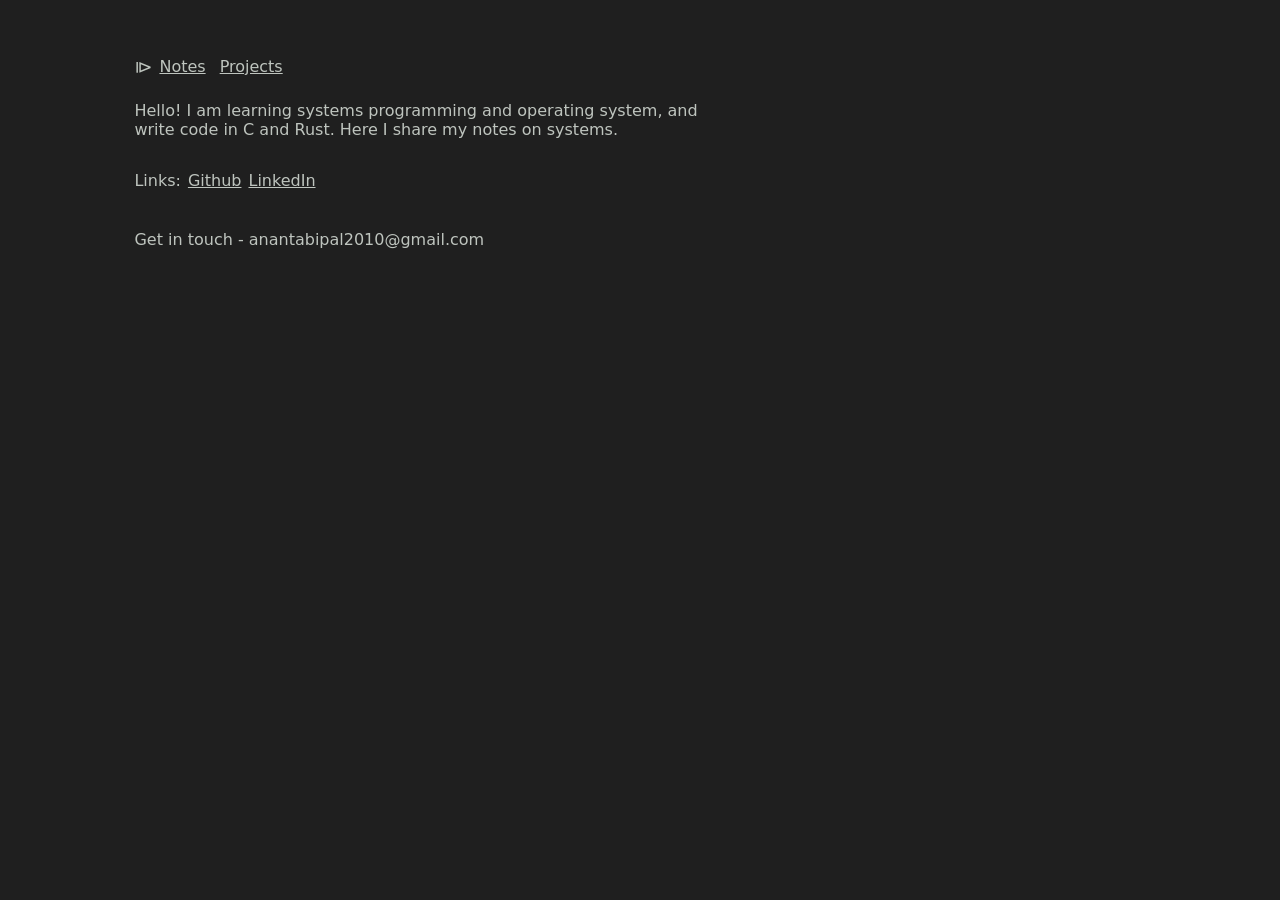
<file: index.html>
<!DOCTYPE html>
<html lang="en">
  <head>
    <meta charset="UTF-8">
    <meta name="viewport" content="width=device-width, initial-scale=1">
    <title>Ananta Bipal</title>
    <link href="css/style.css" rel="stylesheet">
  </head>
  <body>
    <div class="main">
      <div style="display:flex; align-items:center; gap: 14px;">
        <span style="font-size: 18px; margin-right: -7px;">&#10704; </span> 
        <a href="notes/index.html">Notes</a>
        <a href="projects/index.html">Projects</a>
      </div>
      <div class="section">
        <p>Hello! I am learning systems programming and operating system, and write code in C and Rust.
        Here I share my notes on systems.</p>
        <div style="display:flex; align-items:center; gap: 7px;">
          <p>Links: </p>
          <a target="__blank" href="https://github.com/aatbip">Github</a>
          <a target="__blank" href="https://linkedin.com/in/anantabipal">LinkedIn</a>
        </div>
      </div>
      <p>Get in touch - <span>anantabipal2010@gmail.com</span></p>
    </div>
  </body>
</html>
</file>
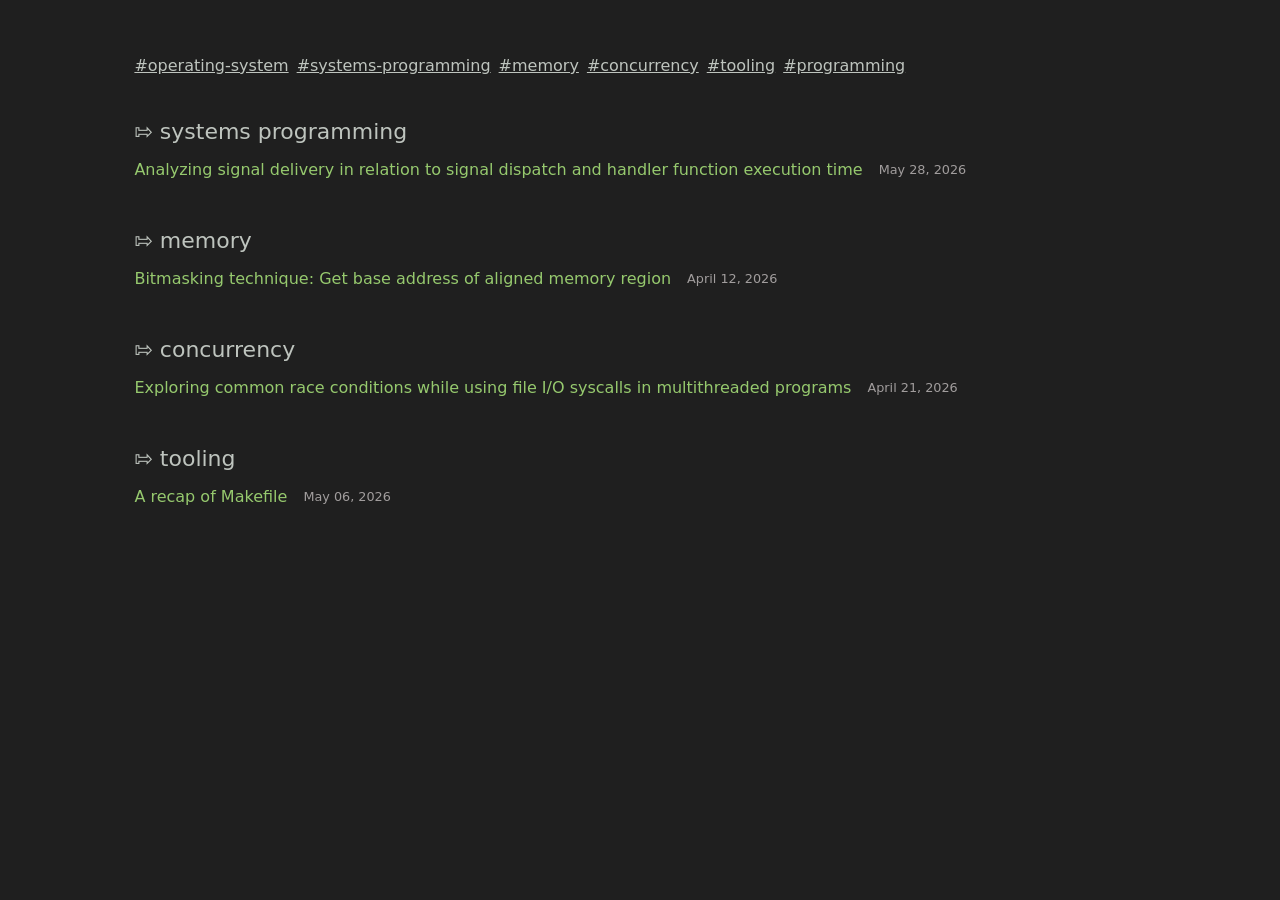
<file: notes/index.html>
<!DOCTYPE html>
<html lang="en">
  <head>
    <meta charset="UTF-8">
    <meta name="viewport" content="width=device-width, initial-scale=1">
    <title>Notes on Systems</title>
    <link href="../css/style.css" rel="stylesheet">
  </head>
  <body>
    <div class="main">
      <div style="display:flex; flex-wrap: wrap; gap: 0.5em;">
       <a href="#operating-system">#operating-system</a>
       <a href="#systems-programming">#systems-programming</a>
       <a href="#memory">#memory</a>
       <a href="#concurrency">#concurrency</a>
       <a href="#tooling">#tooling</a>
       <a href="#programming">#programming</a>
      </div>

      <p id="systems-programming" class="section-title">&#8688 systems programming</p>
      <div class="note">
        <a href="./systems-programming/signal-dispatch-analysis.html">Analyzing signal delivery in relation to signal dispatch and handler function execution time </a>
        <p>May 28, 2026</p>
      </div>

      <p id="memory" class="section-title">&#8688 memory</p>
      <div class="note">
        <a href="./memory/bitmask-technique.html">Bitmasking technique: Get base address of aligned memory region</a>
        <p>April 12, 2026</p>
      </div>

      <p id="concurrency" class="section-title">&#8688 concurrency</p>
      <div class="note">
        <a href="./concurrency/fileio-race-conditions.html">Exploring common race conditions while using file I/O syscalls in multithreaded programs</a>
        <p>April 21, 2026</p>
      </div>

      <p id="tooling" class="section-title">&#8688 tooling</p>
      <div class="note">
        <a href="./tooling/makefile.html">A recap of Makefile</a>
        <p>May 06, 2026</p>
      </div>
    </div>
  </body>
</html>
</file>
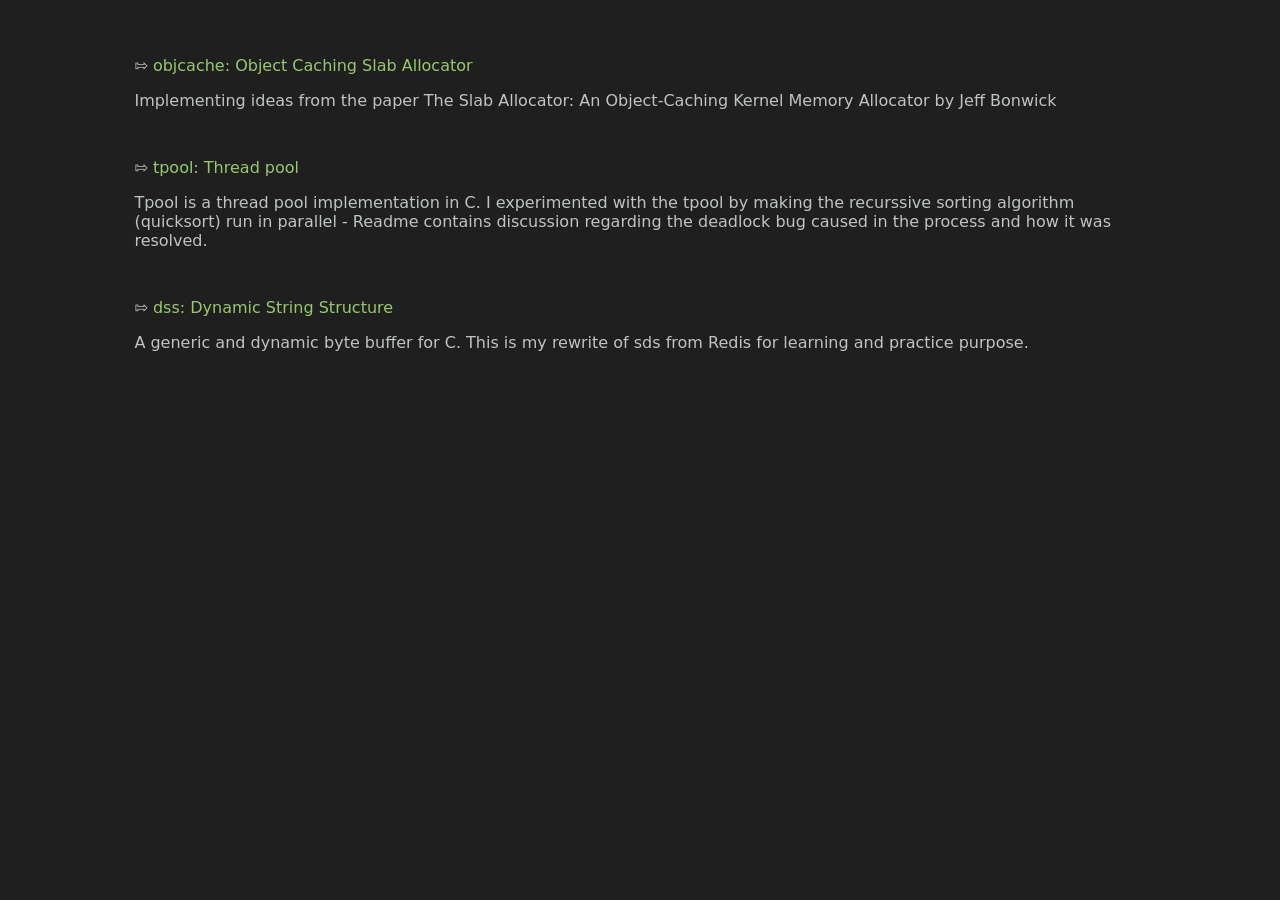
<file: projects/index.html>
<!DOCTYPE html>
<html lang="en">
  <head>
    <meta charset="UTF-8">
    <meta name="viewport" content="width=device-width, initial-scale=1">
    <title>Projects</title>
    <link href="../css/style.css" rel="stylesheet">
  </head>
  <body>
    <div class="main project" style="display: flex; flex-direction: column; gap: 2em;">
      <div>
        <span>&#8688 <a target="__blank" href="https://github.com/aatbip/objcache">objcache: Object Caching Slab Allocator</a></span>
        <p>Implementing ideas from the paper The Slab Allocator: An Object-Caching Kernel Memory Allocator by Jeff Bonwick</p>
      </div>

      <div>
        <span>&#8688 <a target="__blank" href="https://github.com/aatbip/tpool">tpool: Thread pool</a></span>
        <p>Tpool is a thread pool implementation in C. I experimented with the tpool by making the recurssive sorting algorithm (quicksort) run in parallel -
        Readme contains discussion regarding the deadlock bug caused in the process and how it was resolved.</p>
      </div>

      <div>
        <span>&#8688 <a target="__blank" href="https://github.com/aatbip/dss">dss: Dynamic String Structure</a></span>
        <p>A generic and dynamic byte buffer for C. This is my rewrite of sds from Redis for learning and practice purpose.</p>
      </div>

    </div>
  </body>
</html>
</file>
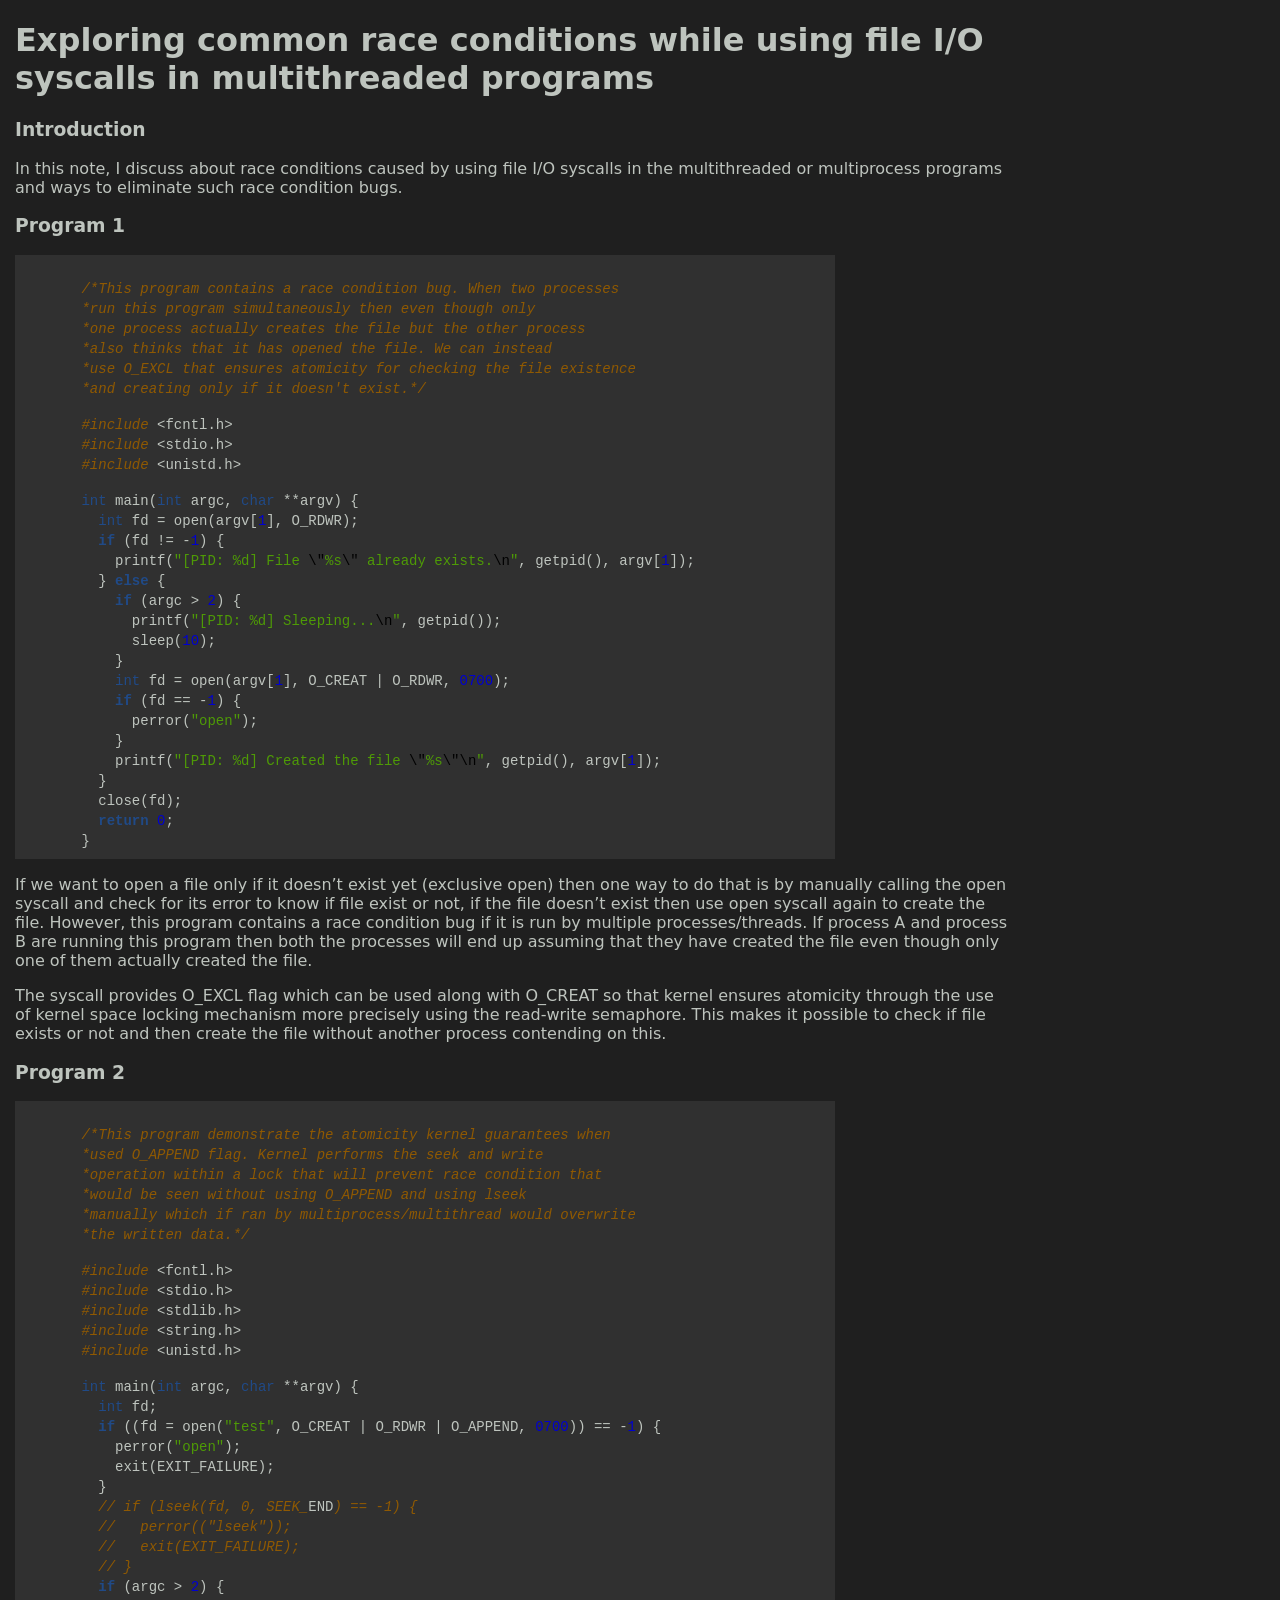
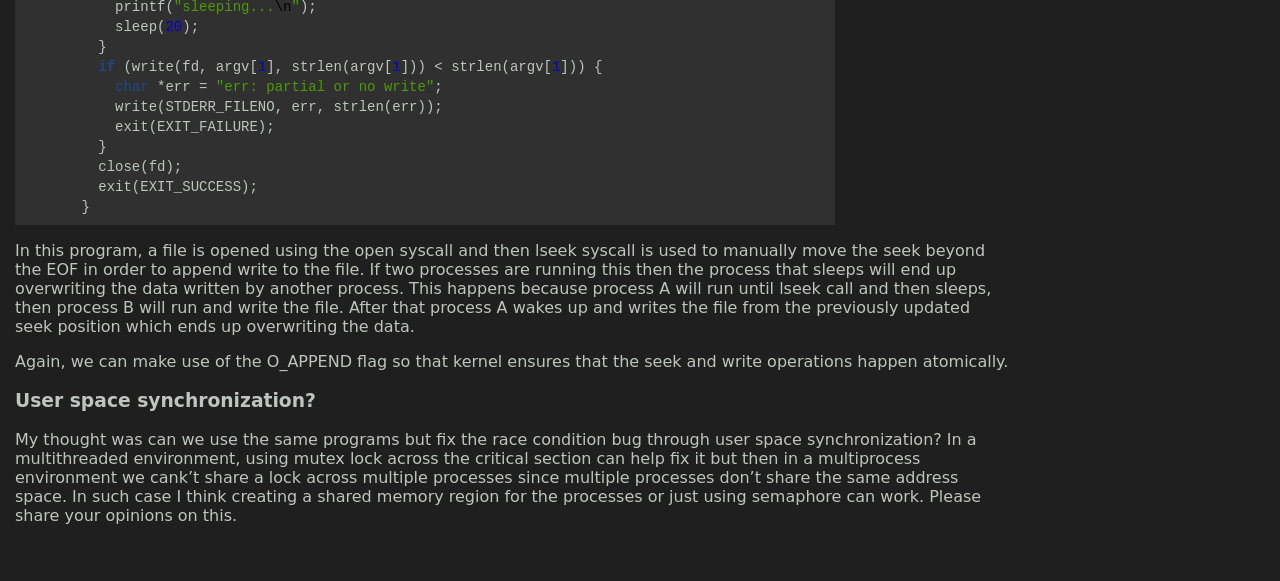
<file: notes/concurrency/fileio-race-conditions.html>
<!DOCTYPE html>
<html xmlns="http://www.w3.org/1999/xhtml" lang="" xml:lang="">
<head>
  <meta charset="utf-8" />
  <meta name="viewport" content="width=device-width, initial-scale=1.0, user-scalable=yes" />
  <title>File IO Race Condition Bugs</title>
  <style>
    pre > code.sourceCode { white-space: pre; position: relative; }
    pre > code.sourceCode > span { display: inline-block; line-height: 1.25; }
    pre > code.sourceCode > span:empty { height: 1.2em; }
    code.sourceCode > span { color: inherit; text-decoration: inherit; }
    div.sourceCode { margin: 1em 0; }
    pre.sourceCode { margin: 0; }
    @media screen {
    div.sourceCode { overflow: auto; }
    }
    @media print {
    pre > code.sourceCode { white-space: pre-wrap; }
    pre > code.sourceCode > span { text-indent: -5em; padding-left: 5em; }
    }
    pre.numberSource code
      { counter-reset: source-line 0; }
    pre.numberSource code > span
      { position: relative; left: -4em; counter-increment: source-line; }
    pre.numberSource code > span > a:first-child::before
      { content: counter(source-line);
        position: relative; left: -1em; text-align: right; vertical-align: baseline;
        border: none; display: inline-block;
        -webkit-touch-callout: none; -webkit-user-select: none;
        -khtml-user-select: none; -moz-user-select: none;
        -ms-user-select: none; user-select: none;
        padding: 0 4px; width: 4em;
        color: #aaaaaa;
      }
    pre.numberSource { margin-left: 3em; border-left: 1px solid #aaaaaa;  padding-left: 4px; }
    div.sourceCode
      {  background-color: #f8f8f8; }
    @media screen {
    pre > code.sourceCode > span > a:first-child::before { text-decoration: underline; }
    }
    code span.al { color: #ef2929; } /* Alert */
    code span.an { color: #8f5902; font-weight: bold; font-style: italic; } /* Annotation */
    code span.at { color: #c4a000; } /* Attribute */
    code span.bn { color: #0000cf; } /* BaseN */
    code span.cf { color: #204a87; font-weight: bold; } /* ControlFlow */
    code span.ch { color: #4e9a06; } /* Char */
    code span.cn { color: #000000; } /* Constant */
    code span.co { color: #8f5902; font-style: italic; } /* Comment */
    code span.cv { color: #8f5902; font-weight: bold; font-style: italic; } /* CommentVar */
    code span.do { color: #8f5902; font-weight: bold; font-style: italic; } /* Documentation */
    code span.dt { color: #204a87; } /* DataType */
    code span.dv { color: #0000cf; } /* DecVal */
    code span.er { color: #a40000; font-weight: bold; } /* Error */
    code span.ex { } /* Extension */
    code span.fl { color: #0000cf; } /* Float */
    code span.fu { color: #000000; } /* Function */
    code span.im { } /* Import */
    code span.in { color: #8f5902; font-weight: bold; font-style: italic; } /* Information */
    code span.kw { color: #204a87; font-weight: bold; } /* Keyword */
    code span.op { color: #ce5c00; font-weight: bold; } /* Operator */
    code span.ot { color: #8f5902; } /* Other */
    code span.pp { color: #8f5902; font-style: italic; } /* Preprocessor */
    code span.sc { color: #000000; } /* SpecialChar */
    code span.ss { color: #4e9a06; } /* SpecialString */
    code span.st { color: #4e9a06; } /* String */
    code span.va { color: #000000; } /* Variable */
    code span.vs { color: #4e9a06; } /* VerbatimString */
    code span.wa { color: #8f5902; font-weight: bold; font-style: italic; } /* Warning */
  </style>
  <link rel="stylesheet" href="../../css/style.css" />
</head>
<body>
  <div class="pandoc-main">
    <div class="pandoc-content">
      <h1 id="exploring-common-race-conditions-while-using-file-io-syscalls-in-multithreaded-programs">Exploring common race conditions while using file I/O syscalls in multithreaded programs</h1>
      <h3 id="introduction">Introduction</h3>
      <p>In this note, I discuss about race conditions caused by using file I/O syscalls in the multithreaded or multiprocess programs and ways to eliminate such race condition bugs.</p>
      <h3 id="program-1">Program 1</h3>
      <div class="sourceCode" id="cb1"><pre class="sourceCode c"><code class="sourceCode c"><span id="cb1-1"><a href="#cb1-1" aria-hidden="true"></a></span>
      <span id="cb1-2"><a href="#cb1-2" aria-hidden="true"></a><span class="co">/*This program contains a race condition bug. When two processes </span></span>
      <span id="cb1-3"><a href="#cb1-3" aria-hidden="true"></a><span class="co">*run this program simultaneously then even though only</span></span>
      <span id="cb1-4"><a href="#cb1-4" aria-hidden="true"></a><span class="co">*one process actually creates the file but the other process </span></span>
      <span id="cb1-5"><a href="#cb1-5" aria-hidden="true"></a><span class="co">*also thinks that it has opened the file. We can instead</span></span>
      <span id="cb1-6"><a href="#cb1-6" aria-hidden="true"></a><span class="co">*use O_EXCL that ensures atomicity for checking the file existence </span></span>
      <span id="cb1-7"><a href="#cb1-7" aria-hidden="true"></a><span class="co">*and creating only if it doesn&#39;t exist.*/</span></span>
      <span id="cb1-8"><a href="#cb1-8" aria-hidden="true"></a></span>
      <span id="cb1-9"><a href="#cb1-9" aria-hidden="true"></a><span class="pp">#include </span><span class="im">&lt;fcntl.h&gt;</span></span>
      <span id="cb1-10"><a href="#cb1-10" aria-hidden="true"></a><span class="pp">#include </span><span class="im">&lt;stdio.h&gt;</span></span>
      <span id="cb1-11"><a href="#cb1-11" aria-hidden="true"></a><span class="pp">#include </span><span class="im">&lt;unistd.h&gt;</span></span>
      <span id="cb1-12"><a href="#cb1-12" aria-hidden="true"></a></span>
      <span id="cb1-13"><a href="#cb1-13" aria-hidden="true"></a><span class="dt">int</span> main(<span class="dt">int</span> argc, <span class="dt">char</span> **argv) {</span>
      <span id="cb1-14"><a href="#cb1-14" aria-hidden="true"></a>  <span class="dt">int</span> fd = open(argv[<span class="dv">1</span>], O_RDWR);</span>
      <span id="cb1-15"><a href="#cb1-15" aria-hidden="true"></a>  <span class="cf">if</span> (fd != -<span class="dv">1</span>) {</span>
      <span id="cb1-16"><a href="#cb1-16" aria-hidden="true"></a>    printf(<span class="st">&quot;[PID: %d] File </span><span class="sc">\&quot;</span><span class="st">%s</span><span class="sc">\&quot;</span><span class="st"> already exists.</span><span class="sc">\n</span><span class="st">&quot;</span>, getpid(), argv[<span class="dv">1</span>]);</span>
      <span id="cb1-17"><a href="#cb1-17" aria-hidden="true"></a>  } <span class="cf">else</span> {</span>
      <span id="cb1-18"><a href="#cb1-18" aria-hidden="true"></a>    <span class="cf">if</span> (argc &gt; <span class="dv">2</span>) {</span>
      <span id="cb1-19"><a href="#cb1-19" aria-hidden="true"></a>      printf(<span class="st">&quot;[PID: %d] Sleeping...</span><span class="sc">\n</span><span class="st">&quot;</span>, getpid());</span>
      <span id="cb1-20"><a href="#cb1-20" aria-hidden="true"></a>      sleep(<span class="dv">10</span>);</span>
      <span id="cb1-21"><a href="#cb1-21" aria-hidden="true"></a>    }</span>
      <span id="cb1-22"><a href="#cb1-22" aria-hidden="true"></a>    <span class="dt">int</span> fd = open(argv[<span class="dv">1</span>], O_CREAT | O_RDWR, <span class="bn">0700</span>);</span>
      <span id="cb1-23"><a href="#cb1-23" aria-hidden="true"></a>    <span class="cf">if</span> (fd == -<span class="dv">1</span>) {</span>
      <span id="cb1-24"><a href="#cb1-24" aria-hidden="true"></a>      perror(<span class="st">&quot;open&quot;</span>);</span>
      <span id="cb1-25"><a href="#cb1-25" aria-hidden="true"></a>    }</span>
      <span id="cb1-26"><a href="#cb1-26" aria-hidden="true"></a>    printf(<span class="st">&quot;[PID: %d] Created the file </span><span class="sc">\&quot;</span><span class="st">%s</span><span class="sc">\&quot;\n</span><span class="st">&quot;</span>, getpid(), argv[<span class="dv">1</span>]);</span>
      <span id="cb1-27"><a href="#cb1-27" aria-hidden="true"></a>  }</span>
      <span id="cb1-28"><a href="#cb1-28" aria-hidden="true"></a>  close(fd);</span>
      <span id="cb1-29"><a href="#cb1-29" aria-hidden="true"></a>  <span class="cf">return</span> <span class="dv">0</span>;</span>
      <span id="cb1-30"><a href="#cb1-30" aria-hidden="true"></a>}</span></code></pre></div>
      <p>If we want to open a file only if it doesn’t exist yet (exclusive open) then one way to do that is by manually calling the open syscall and check for its error to know if file exist or not, if the file doesn’t exist then use open syscall again to create the file. However, this program contains a race condition bug if it is run by multiple processes/threads. If process A and process B are running this program then both the processes will end up assuming that they have created the file even though only one of them actually created the file.</p>
      <p>The syscall provides O_EXCL flag which can be used along with O_CREAT so that kernel ensures atomicity through the use of kernel space locking mechanism more precisely using the read-write semaphore. This makes it possible to check if file exists or not and then create the file without another process contending on this.</p>
      <h3 id="program-2">Program 2</h3>
      <div class="sourceCode" id="cb2"><pre class="sourceCode c"><code class="sourceCode c"><span id="cb2-1"><a href="#cb2-1" aria-hidden="true"></a></span>
      <span id="cb2-2"><a href="#cb2-2" aria-hidden="true"></a><span class="co">/*This program demonstrate the atomicity kernel guarantees when </span></span>
      <span id="cb2-3"><a href="#cb2-3" aria-hidden="true"></a><span class="co">*used O_APPEND flag. Kernel performs the seek and write</span></span>
      <span id="cb2-4"><a href="#cb2-4" aria-hidden="true"></a><span class="co">*operation within a lock that will prevent race condition that </span></span>
      <span id="cb2-5"><a href="#cb2-5" aria-hidden="true"></a><span class="co">*would be seen without using O_APPEND and using lseek</span></span>
      <span id="cb2-6"><a href="#cb2-6" aria-hidden="true"></a><span class="co">*manually which if ran by multiprocess/multithread would overwrite </span></span>
      <span id="cb2-7"><a href="#cb2-7" aria-hidden="true"></a><span class="co">*the written data.*/</span></span>
      <span id="cb2-8"><a href="#cb2-8" aria-hidden="true"></a></span>
      <span id="cb2-9"><a href="#cb2-9" aria-hidden="true"></a><span class="pp">#include </span><span class="im">&lt;fcntl.h&gt;</span></span>
      <span id="cb2-10"><a href="#cb2-10" aria-hidden="true"></a><span class="pp">#include </span><span class="im">&lt;stdio.h&gt;</span></span>
      <span id="cb2-11"><a href="#cb2-11" aria-hidden="true"></a><span class="pp">#include </span><span class="im">&lt;stdlib.h&gt;</span></span>
      <span id="cb2-12"><a href="#cb2-12" aria-hidden="true"></a><span class="pp">#include </span><span class="im">&lt;string.h&gt;</span></span>
      <span id="cb2-13"><a href="#cb2-13" aria-hidden="true"></a><span class="pp">#include </span><span class="im">&lt;unistd.h&gt;</span></span>
      <span id="cb2-14"><a href="#cb2-14" aria-hidden="true"></a></span>
      <span id="cb2-15"><a href="#cb2-15" aria-hidden="true"></a><span class="dt">int</span> main(<span class="dt">int</span> argc, <span class="dt">char</span> **argv) {</span>
      <span id="cb2-16"><a href="#cb2-16" aria-hidden="true"></a>  <span class="dt">int</span> fd;</span>
      <span id="cb2-17"><a href="#cb2-17" aria-hidden="true"></a>  <span class="cf">if</span> ((fd = open(<span class="st">&quot;test&quot;</span>, O_CREAT | O_RDWR | O_APPEND, <span class="bn">0700</span>)) == -<span class="dv">1</span>) {</span>
      <span id="cb2-18"><a href="#cb2-18" aria-hidden="true"></a>    perror(<span class="st">&quot;open&quot;</span>);</span>
      <span id="cb2-19"><a href="#cb2-19" aria-hidden="true"></a>    exit(EXIT_FAILURE);</span>
      <span id="cb2-20"><a href="#cb2-20" aria-hidden="true"></a>  }</span>
      <span id="cb2-21"><a href="#cb2-21" aria-hidden="true"></a>  <span class="co">// if (lseek(fd, 0, SEEK_</span><span class="re">END</span><span class="co">) == -1) {</span></span>
      <span id="cb2-22"><a href="#cb2-22" aria-hidden="true"></a>  <span class="co">//   perror((&quot;lseek&quot;));</span></span>
      <span id="cb2-23"><a href="#cb2-23" aria-hidden="true"></a>  <span class="co">//   exit(EXIT_FAILURE);</span></span>
      <span id="cb2-24"><a href="#cb2-24" aria-hidden="true"></a>  <span class="co">// }</span></span>
      <span id="cb2-25"><a href="#cb2-25" aria-hidden="true"></a>  <span class="cf">if</span> (argc &gt; <span class="dv">2</span>) {</span>
      <span id="cb2-26"><a href="#cb2-26" aria-hidden="true"></a>    printf(<span class="st">&quot;sleeping...</span><span class="sc">\n</span><span class="st">&quot;</span>);</span>
      <span id="cb2-27"><a href="#cb2-27" aria-hidden="true"></a>    sleep(<span class="dv">20</span>);</span>
      <span id="cb2-28"><a href="#cb2-28" aria-hidden="true"></a>  }</span>
      <span id="cb2-29"><a href="#cb2-29" aria-hidden="true"></a>  <span class="cf">if</span> (write(fd, argv[<span class="dv">1</span>], strlen(argv[<span class="dv">1</span>])) &lt; strlen(argv[<span class="dv">1</span>])) {</span>
      <span id="cb2-30"><a href="#cb2-30" aria-hidden="true"></a>    <span class="dt">char</span> *err = <span class="st">&quot;err: partial or no write&quot;</span>;</span>
      <span id="cb2-31"><a href="#cb2-31" aria-hidden="true"></a>    write(STDERR_FILENO, err, strlen(err));</span>
      <span id="cb2-32"><a href="#cb2-32" aria-hidden="true"></a>    exit(EXIT_FAILURE);</span>
      <span id="cb2-33"><a href="#cb2-33" aria-hidden="true"></a>  }</span>
      <span id="cb2-34"><a href="#cb2-34" aria-hidden="true"></a>  close(fd);</span>
      <span id="cb2-35"><a href="#cb2-35" aria-hidden="true"></a>  exit(EXIT_SUCCESS);</span>
      <span id="cb2-36"><a href="#cb2-36" aria-hidden="true"></a>}</span></code></pre></div>
      <p>In this program, a file is opened using the open syscall and then lseek syscall is used to manually move the seek beyond the EOF in order to append write to the file. If two processes are running this then the process that sleeps will end up overwriting the data written by another process. This happens because process A will run until lseek call and then sleeps, then process B will run and write the file. After that process A wakes up and writes the file from the previously updated seek position which ends up overwriting the data.</p>
      <p>Again, we can make use of the O_APPEND flag so that kernel ensures that the seek and write operations happen atomically.</p>
      <h3 id="user-space-synchronization">User space synchronization?</h3>
      <p>My thought was can we use the same programs but fix the race condition bug through user space synchronization? In a multithreaded environment, using mutex lock across the critical section can help fix it but then in a multiprocess environment we cank’t share a lock across multiple processes since multiple processes don’t share the same address space. In such case I think creating a shared memory region for the processes or just using semaphore can work. Please share your opinions on this.</p>
    </div>
  </div>
</body>
</html>
</file>
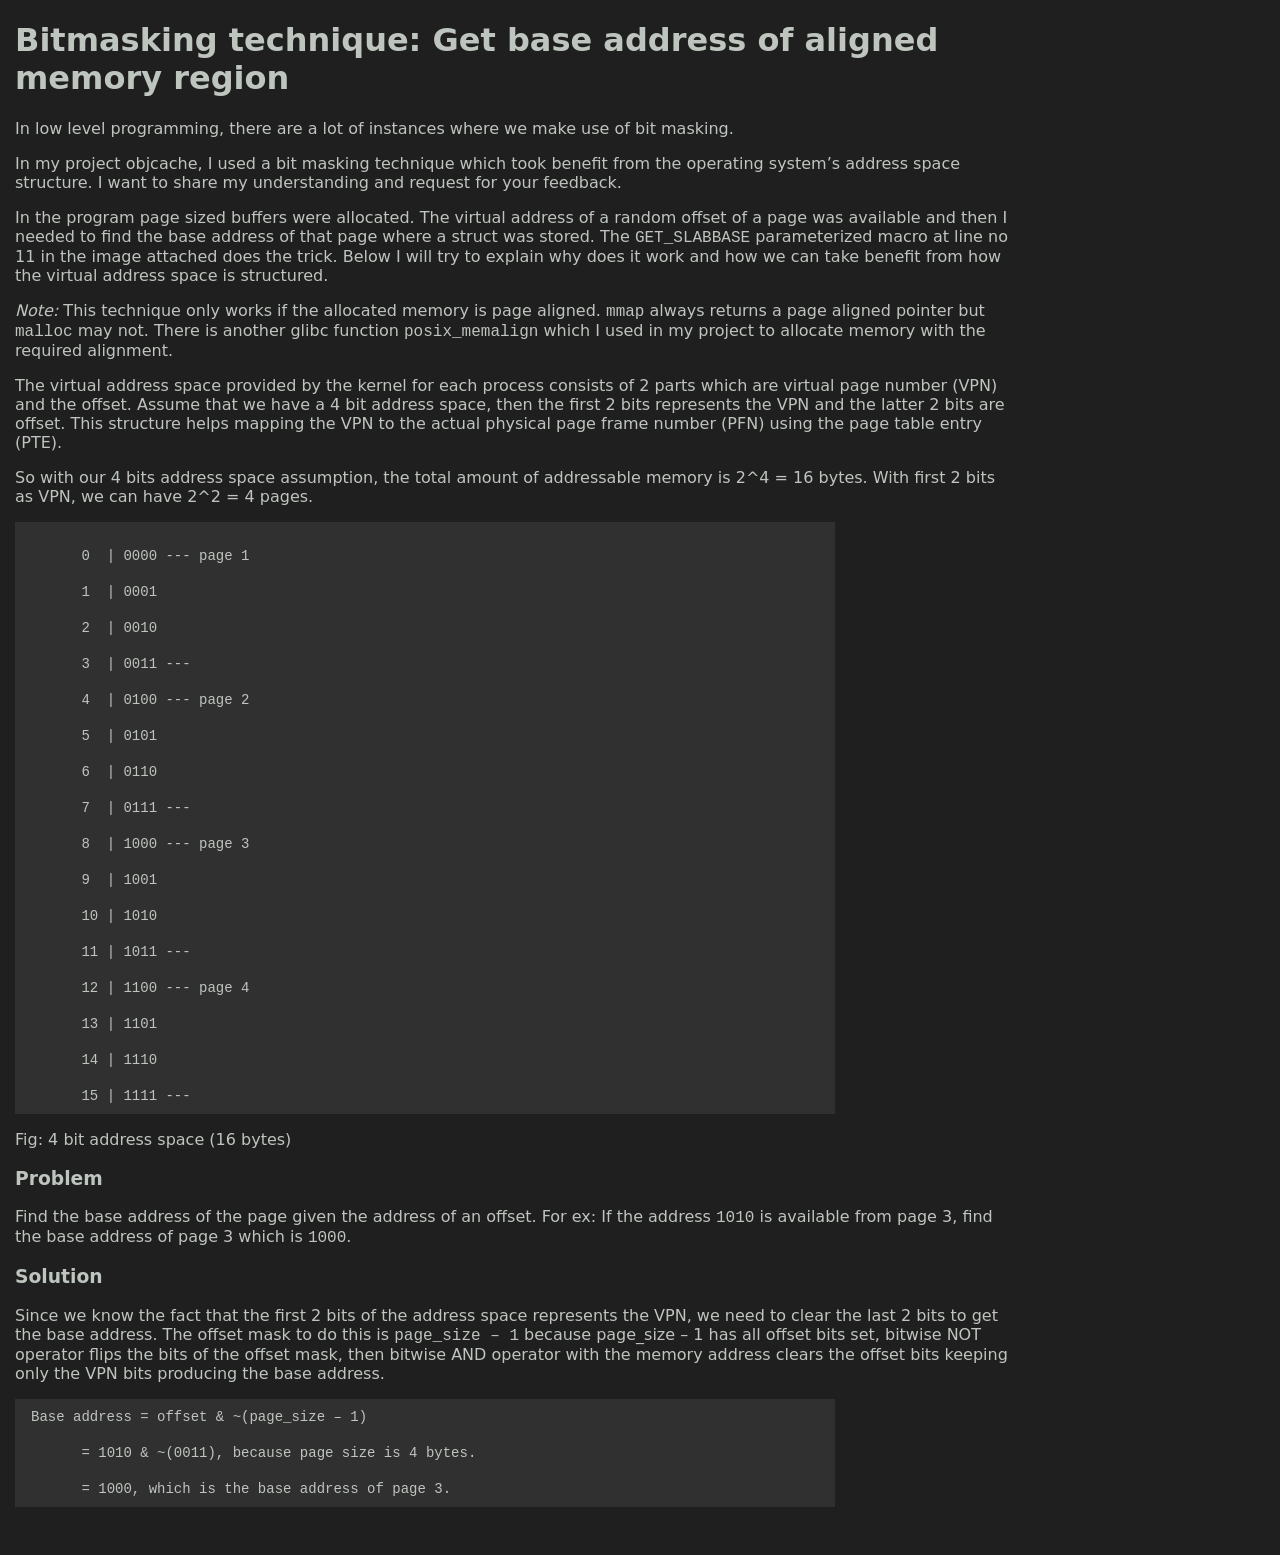
<file: notes/memory/bitmask-technique.html>
<!DOCTYPE html>
<html xmlns="http://www.w3.org/1999/xhtml" lang="" xml:lang="">
<head>
  <meta charset="utf-8" />
  <meta name="viewport" content="width=device-width, initial-scale=1.0, user-scalable=yes" />
  <title>Bitmasking technique</title>
  <style>
    pre > code.sourceCode { white-space: pre; position: relative; }
    pre > code.sourceCode > span { display: inline-block; line-height: 1.25; }
    pre > code.sourceCode > span:empty { height: 1.2em; }
    code.sourceCode > span { color: inherit; text-decoration: inherit; }
    div.sourceCode { margin: 1em 0; }
    pre.sourceCode { margin: 0; }
    @media screen {
    div.sourceCode { overflow: auto; }
    }
    @media print {
    pre > code.sourceCode { white-space: pre-wrap; }
    pre > code.sourceCode > span { text-indent: -5em; padding-left: 5em; }
    }
    pre.numberSource code
      { counter-reset: source-line 0; }
    pre.numberSource code > span
      { position: relative; left: -4em; counter-increment: source-line; }
    pre.numberSource code > span > a:first-child::before
      { content: counter(source-line);
        position: relative; left: -1em; text-align: right; vertical-align: baseline;
        border: none; display: inline-block;
        -webkit-touch-callout: none; -webkit-user-select: none;
        -khtml-user-select: none; -moz-user-select: none;
        -ms-user-select: none; user-select: none;
        padding: 0 4px; width: 4em;
        color: #aaaaaa;
      }
    pre.numberSource { margin-left: 3em; border-left: 1px solid #aaaaaa;  padding-left: 4px; }
    div.sourceCode
      {  background-color: #f8f8f8; }
    @media screen {
    pre > code.sourceCode > span > a:first-child::before { text-decoration: underline; }
    }
    code span.al { color: #ef2929; } /* Alert */
    code span.an { color: #8f5902; font-weight: bold; font-style: italic; } /* Annotation */
    code span.at { color: #c4a000; } /* Attribute */
    code span.bn { color: #0000cf; } /* BaseN */
    code span.cf { color: #204a87; font-weight: bold; } /* ControlFlow */
    code span.ch { color: #4e9a06; } /* Char */
    code span.cn { color: #000000; } /* Constant */
    code span.co { color: #8f5902; font-style: italic; } /* Comment */
    code span.cv { color: #8f5902; font-weight: bold; font-style: italic; } /* CommentVar */
    code span.do { color: #8f5902; font-weight: bold; font-style: italic; } /* Documentation */
    code span.dt { color: #204a87; } /* DataType */
    code span.dv { color: #0000cf; } /* DecVal */
    code span.er { color: #a40000; font-weight: bold; } /* Error */
    code span.ex { } /* Extension */
    code span.fl { color: #0000cf; } /* Float */
    code span.fu { color: #000000; } /* Function */
    code span.im { } /* Import */
    code span.in { color: #8f5902; font-weight: bold; font-style: italic; } /* Information */
    code span.kw { color: #204a87; font-weight: bold; } /* Keyword */
    code span.op { color: #ce5c00; font-weight: bold; } /* Operator */
    code span.ot { color: #8f5902; } /* Other */
    code span.pp { color: #8f5902; font-style: italic; } /* Preprocessor */
    code span.sc { color: #000000; } /* SpecialChar */
    code span.ss { color: #4e9a06; } /* SpecialString */
    code span.st { color: #4e9a06; } /* String */
    code span.va { color: #000000; } /* Variable */
    code span.vs { color: #4e9a06; } /* VerbatimString */
    code span.wa { color: #8f5902; font-weight: bold; font-style: italic; } /* Warning */
  </style>
  <link rel="stylesheet" href="../../css/style.css" />
</head>
<body>
  <div class="pandoc-main">
    <div class="pandoc-content">
      <h1 id="bitmasking-technique-get-base-address-of-aligned-memory-region">Bitmasking technique: Get base address of aligned memory region</h1>
      <p>In low level programming, there are a lot of instances where we make use of bit masking.</p>
      <p>In my project objcache, I used a bit masking technique which took benefit from the operating system’s address space structure. I want to share my understanding and request for your feedback.</p>
      <p>In the program page sized buffers were allocated. The virtual address of a random offset of a page was available and then I needed to find the base address of that page where a struct was stored. The <code>GET_SLABBASE</code> parameterized macro at line no 11 in the image attached does the trick. Below I will try to explain why does it work and how we can take benefit from how the virtual address space is structured.</p>
      <p><em>Note:</em> This technique only works if the allocated memory is page aligned. <code>mmap</code> always returns a page aligned pointer but <code>malloc</code> may not. There is another glibc function <code>posix_memalign</code> which I used in my project to allocate memory with the required alignment.</p>
      <p>The virtual address space provided by the kernel for each process consists of 2 parts which are virtual page number (VPN) and the offset. Assume that we have a 4 bit address space, then the first 2 bits represents the VPN and the latter 2 bits are offset. This structure helps mapping the VPN to the actual physical page frame number (PFN) using the page table entry (PTE).</p>
      <p>So with our 4 bits address space assumption, the total amount of addressable memory is 2^4 = 16 bytes. With first 2 bits as VPN, we can have 2^2 = 4 pages.</p>
      <div class="sourceCode" id="cb1"><pre class="sourceCode markdown"><code class="sourceCode markdown"><span id="cb1-1"><a href="#cb1-1" aria-hidden="true"></a></span>
      <span id="cb1-2"><a href="#cb1-2" aria-hidden="true"></a>0  | 0000 --- page 1</span>
      <span id="cb1-3"><a href="#cb1-3" aria-hidden="true"></a></span>
      <span id="cb1-4"><a href="#cb1-4" aria-hidden="true"></a>1  | 0001</span>
      <span id="cb1-5"><a href="#cb1-5" aria-hidden="true"></a></span>
      <span id="cb1-6"><a href="#cb1-6" aria-hidden="true"></a>2  | 0010 </span>
      <span id="cb1-7"><a href="#cb1-7" aria-hidden="true"></a></span>
      <span id="cb1-8"><a href="#cb1-8" aria-hidden="true"></a>3  | 0011 ---</span>
      <span id="cb1-9"><a href="#cb1-9" aria-hidden="true"></a></span>
      <span id="cb1-10"><a href="#cb1-10" aria-hidden="true"></a>4  | 0100 --- page 2</span>
      <span id="cb1-11"><a href="#cb1-11" aria-hidden="true"></a></span>
      <span id="cb1-12"><a href="#cb1-12" aria-hidden="true"></a>5  | 0101</span>
      <span id="cb1-13"><a href="#cb1-13" aria-hidden="true"></a></span>
      <span id="cb1-14"><a href="#cb1-14" aria-hidden="true"></a>6  | 0110 </span>
      <span id="cb1-15"><a href="#cb1-15" aria-hidden="true"></a></span>
      <span id="cb1-16"><a href="#cb1-16" aria-hidden="true"></a>7  | 0111 ---</span>
      <span id="cb1-17"><a href="#cb1-17" aria-hidden="true"></a></span>
      <span id="cb1-18"><a href="#cb1-18" aria-hidden="true"></a>8  | 1000 --- page 3</span>
      <span id="cb1-19"><a href="#cb1-19" aria-hidden="true"></a></span>
      <span id="cb1-20"><a href="#cb1-20" aria-hidden="true"></a>9  | 1001</span>
      <span id="cb1-21"><a href="#cb1-21" aria-hidden="true"></a></span>
      <span id="cb1-22"><a href="#cb1-22" aria-hidden="true"></a>10 | 1010 </span>
      <span id="cb1-23"><a href="#cb1-23" aria-hidden="true"></a></span>
      <span id="cb1-24"><a href="#cb1-24" aria-hidden="true"></a>11 | 1011 ---</span>
      <span id="cb1-25"><a href="#cb1-25" aria-hidden="true"></a></span>
      <span id="cb1-26"><a href="#cb1-26" aria-hidden="true"></a>12 | 1100 --- page 4</span>
      <span id="cb1-27"><a href="#cb1-27" aria-hidden="true"></a></span>
      <span id="cb1-28"><a href="#cb1-28" aria-hidden="true"></a>13 | 1101</span>
      <span id="cb1-29"><a href="#cb1-29" aria-hidden="true"></a></span>
      <span id="cb1-30"><a href="#cb1-30" aria-hidden="true"></a>14 | 1110 </span>
      <span id="cb1-31"><a href="#cb1-31" aria-hidden="true"></a></span>
      <span id="cb1-32"><a href="#cb1-32" aria-hidden="true"></a>15 | 1111 ---</span></code></pre></div>
      <p>Fig: 4 bit address space (16 bytes)</p>
      <h3 id="problem">Problem</h3>
      <p>Find the base address of the page given the address of an offset. For ex: If the address <code>1010</code> is available from page 3, find the base address of page 3 which is <code>1000</code>.</p>
      <h3 id="solution">Solution</h3>
      <p>Since we know the fact that the first 2 bits of the address space represents the VPN, we need to clear the last 2 bits to get the base address. The offset mask to do this is <code>page_size – 1</code> because page_size – 1 has all offset bits set, bitwise NOT operator flips the bits of the offset mask, then bitwise AND operator with the memory address clears the offset bits keeping only the VPN bits producing the base address.</p>
      <div class="sourceCode" id="cb2"><pre class="sourceCode markdown"><code class="sourceCode markdown"><span id="cb2-1"><a href="#cb2-1" aria-hidden="true"></a>Base address = offset &amp; ~(page_size – 1)</span>
      <span id="cb2-2"><a href="#cb2-2" aria-hidden="true"></a></span>
      <span id="cb2-3"><a href="#cb2-3" aria-hidden="true"></a>= 1010 &amp; ~(0011), because page size is 4 bytes.</span>
      <span id="cb2-4"><a href="#cb2-4" aria-hidden="true"></a></span>
      <span id="cb2-5"><a href="#cb2-5" aria-hidden="true"></a>= 1000, which is the base address of page 3.</span></code></pre></div>
    </div>
  </div>
</body>
</html>
</file>
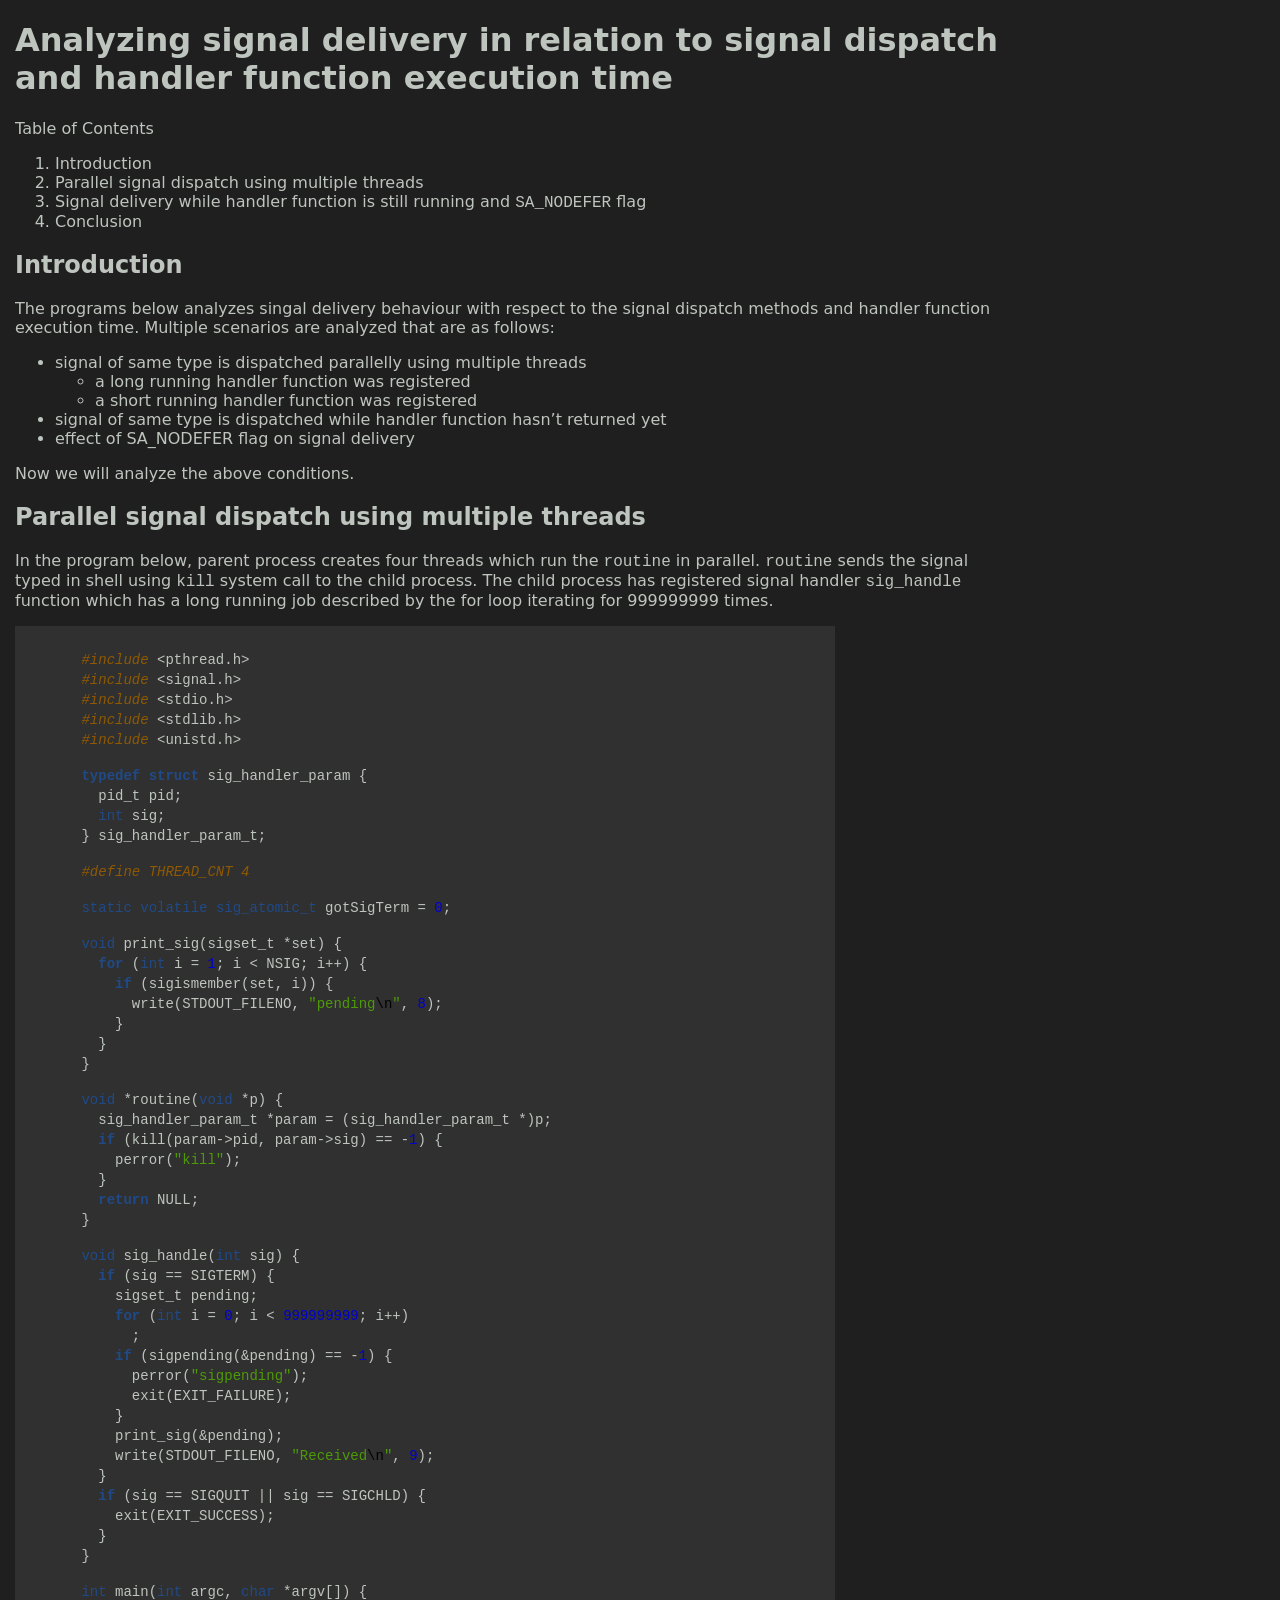
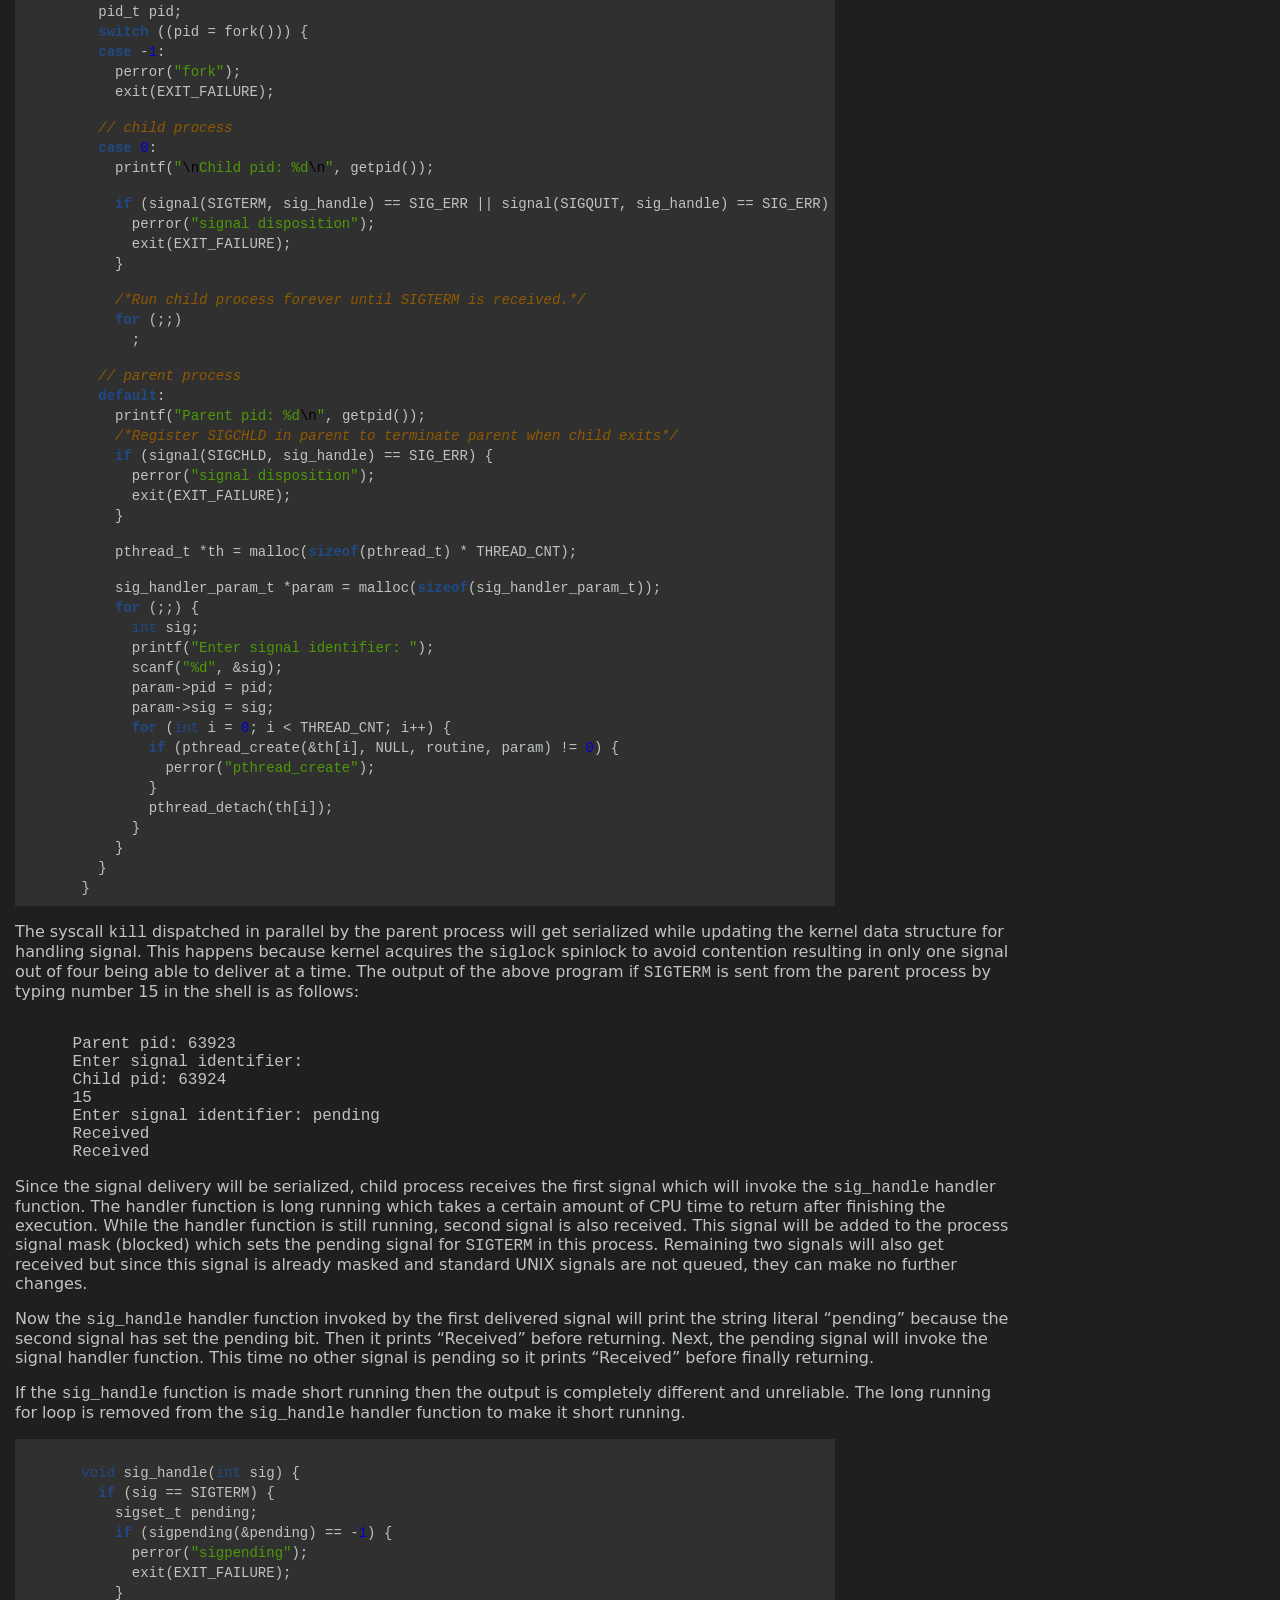
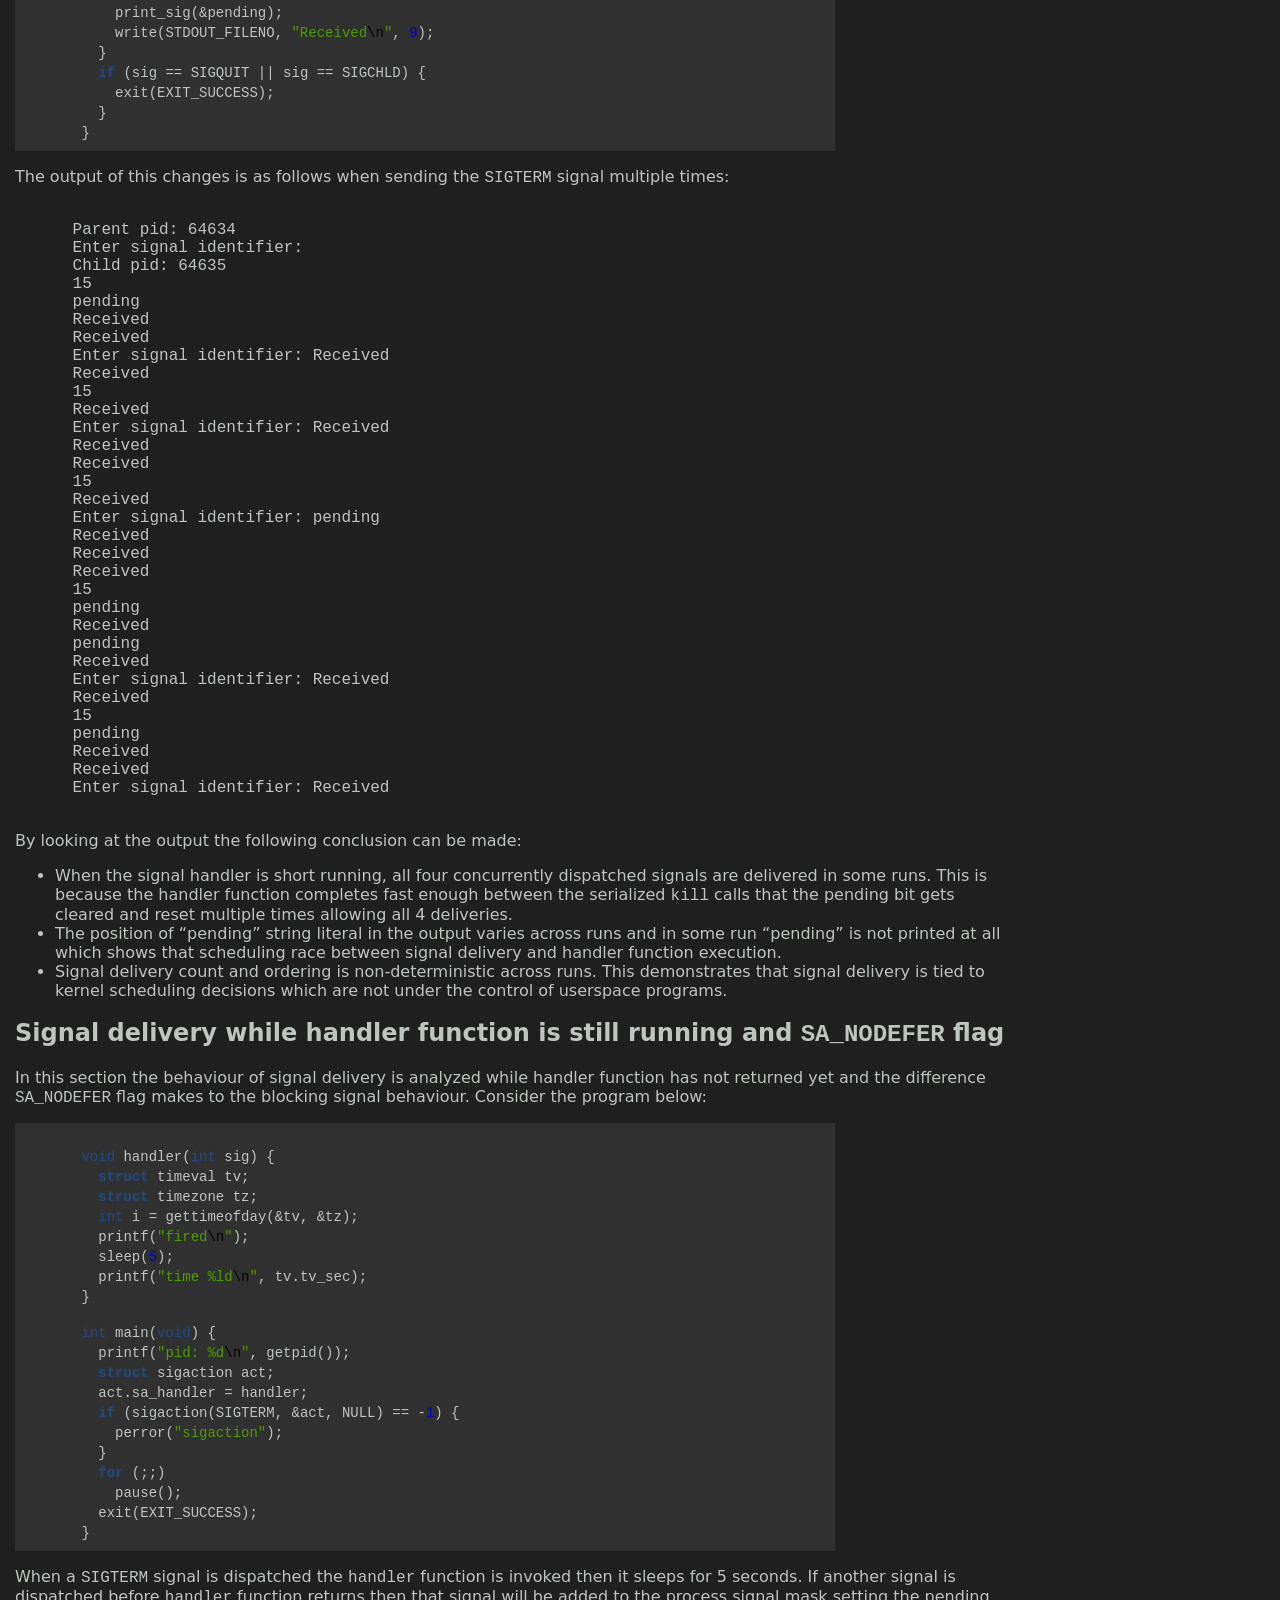
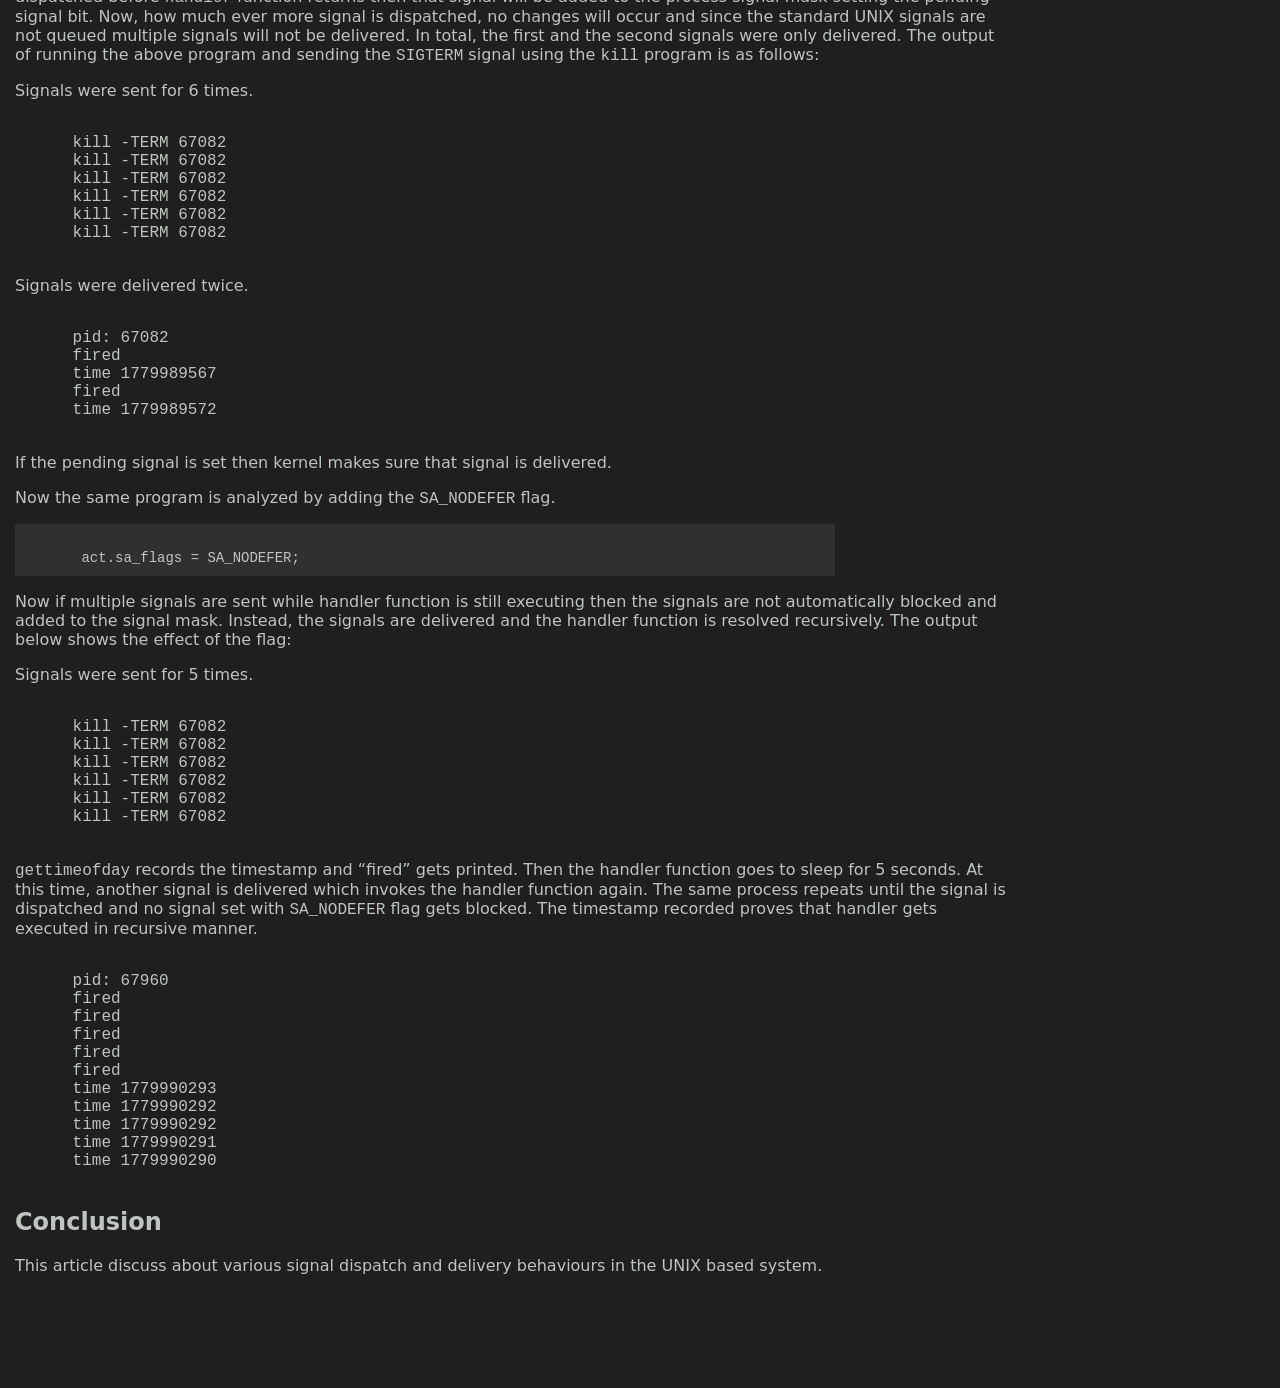
<file: notes/systems-programming/signal-dispatch-analysis.html>
<!DOCTYPE html>
<html xmlns="http://www.w3.org/1999/xhtml" lang="" xml:lang="">
<head>
  <meta charset="utf-8" />
  <meta name="viewport" content="width=device-width, initial-scale=1.0, user-scalable=yes" />
  <title>Signals</title>
  <style>
    pre > code.sourceCode { white-space: pre; position: relative; }
    pre > code.sourceCode > span { display: inline-block; line-height: 1.25; }
    pre > code.sourceCode > span:empty { height: 1.2em; }
    code.sourceCode > span { color: inherit; text-decoration: inherit; }
    div.sourceCode { margin: 1em 0; }
    pre.sourceCode { margin: 0; }
    @media screen {
    div.sourceCode { overflow: auto; }
    }
    @media print {
    pre > code.sourceCode { white-space: pre-wrap; }
    pre > code.sourceCode > span { text-indent: -5em; padding-left: 5em; }
    }
    pre.numberSource code
      { counter-reset: source-line 0; }
    pre.numberSource code > span
      { position: relative; left: -4em; counter-increment: source-line; }
    pre.numberSource code > span > a:first-child::before
      { content: counter(source-line);
        position: relative; left: -1em; text-align: right; vertical-align: baseline;
        border: none; display: inline-block;
        -webkit-touch-callout: none; -webkit-user-select: none;
        -khtml-user-select: none; -moz-user-select: none;
        -ms-user-select: none; user-select: none;
        padding: 0 4px; width: 4em;
        color: #aaaaaa;
      }
    pre.numberSource { margin-left: 3em; border-left: 1px solid #aaaaaa;  padding-left: 4px; }
    div.sourceCode
      {  background-color: #f8f8f8; }
    @media screen {
    pre > code.sourceCode > span > a:first-child::before { text-decoration: underline; }
    }
    code span.al { color: #ef2929; } /* Alert */
    code span.an { color: #8f5902; font-weight: bold; font-style: italic; } /* Annotation */
    code span.at { color: #c4a000; } /* Attribute */
    code span.bn { color: #0000cf; } /* BaseN */
    code span.cf { color: #204a87; font-weight: bold; } /* ControlFlow */
    code span.ch { color: #4e9a06; } /* Char */
    code span.cn { color: #000000; } /* Constant */
    code span.co { color: #8f5902; font-style: italic; } /* Comment */
    code span.cv { color: #8f5902; font-weight: bold; font-style: italic; } /* CommentVar */
    code span.do { color: #8f5902; font-weight: bold; font-style: italic; } /* Documentation */
    code span.dt { color: #204a87; } /* DataType */
    code span.dv { color: #0000cf; } /* DecVal */
    code span.er { color: #a40000; font-weight: bold; } /* Error */
    code span.ex { } /* Extension */
    code span.fl { color: #0000cf; } /* Float */
    code span.fu { color: #000000; } /* Function */
    code span.im { } /* Import */
    code span.in { color: #8f5902; font-weight: bold; font-style: italic; } /* Information */
    code span.kw { color: #204a87; font-weight: bold; } /* Keyword */
    code span.op { color: #ce5c00; font-weight: bold; } /* Operator */
    code span.ot { color: #8f5902; } /* Other */
    code span.pp { color: #8f5902; font-style: italic; } /* Preprocessor */
    code span.sc { color: #000000; } /* SpecialChar */
    code span.ss { color: #4e9a06; } /* SpecialString */
    code span.st { color: #4e9a06; } /* String */
    code span.va { color: #000000; } /* Variable */
    code span.vs { color: #4e9a06; } /* VerbatimString */
    code span.wa { color: #8f5902; font-weight: bold; font-style: italic; } /* Warning */
  </style>
  <link rel="stylesheet" href="../../css/style.css" />
</head>
<body>
  <div class="pandoc-main">
    <div class="pandoc-content">
      <h1 id="analyzing-signal-delivery-in-relation-to-signal-dispatch-and-handler-function-execution-time">Analyzing signal delivery in relation to signal dispatch and handler function execution time</h1>
      <p>Table of Contents</p>
      <ol type="1">
      <li><a href="#introduction">Introduction</a></li>
      <li><a href="#parallel-signal-dispatch-using-multiple-threads">Parallel signal dispatch using multiple threads</a></li>
      <li><a href="#signal-delivery-while-handler-function-is-still-running-and-sa_nodefer-flag">Signal delivery while handler function is still running and <code>SA_NODEFER</code> flag</a></li>
      <li><a href="#conclusion">Conclusion</a></li>
      </ol>
      <h2 id="introduction">Introduction</h2>
      <p>The programs below analyzes singal delivery behaviour with respect to the signal dispatch methods and handler function execution time. Multiple scenarios are analyzed that are as follows:</p>
      <ul>
      <li>signal of same type is dispatched parallelly using multiple threads
      <ul>
      <li>a long running handler function was registered</li>
      <li>a short running handler function was registered</li>
      </ul></li>
      <li>signal of same type is dispatched while handler function hasn’t returned yet</li>
      <li>effect of SA_NODEFER flag on signal delivery</li>
      </ul>
      <p>Now we will analyze the above conditions.</p>
      <h2 id="parallel-signal-dispatch-using-multiple-threads">Parallel signal dispatch using multiple threads</h2>
      <p>In the program below, parent process creates four threads which run the <code>routine</code> in parallel. <code>routine</code> sends the signal typed in shell using <code>kill</code> system call to the child process. The child process has registered signal handler <code>sig_handle</code> function which has a long running job described by the for loop iterating for 999999999 times.</p>
      <div class="sourceCode" id="cb1"><pre class="sourceCode c"><code class="sourceCode c"><span id="cb1-1"><a href="#cb1-1" aria-hidden="true"></a></span>
      <span id="cb1-2"><a href="#cb1-2" aria-hidden="true"></a><span class="pp">#include </span><span class="im">&lt;pthread.h&gt;</span></span>
      <span id="cb1-3"><a href="#cb1-3" aria-hidden="true"></a><span class="pp">#include </span><span class="im">&lt;signal.h&gt;</span></span>
      <span id="cb1-4"><a href="#cb1-4" aria-hidden="true"></a><span class="pp">#include </span><span class="im">&lt;stdio.h&gt;</span></span>
      <span id="cb1-5"><a href="#cb1-5" aria-hidden="true"></a><span class="pp">#include </span><span class="im">&lt;stdlib.h&gt;</span></span>
      <span id="cb1-6"><a href="#cb1-6" aria-hidden="true"></a><span class="pp">#include </span><span class="im">&lt;unistd.h&gt;</span></span>
      <span id="cb1-7"><a href="#cb1-7" aria-hidden="true"></a></span>
      <span id="cb1-8"><a href="#cb1-8" aria-hidden="true"></a><span class="kw">typedef</span> <span class="kw">struct</span> sig_handler_param {</span>
      <span id="cb1-9"><a href="#cb1-9" aria-hidden="true"></a>  pid_t pid;</span>
      <span id="cb1-10"><a href="#cb1-10" aria-hidden="true"></a>  <span class="dt">int</span> sig;</span>
      <span id="cb1-11"><a href="#cb1-11" aria-hidden="true"></a>} sig_handler_param_t;</span>
      <span id="cb1-12"><a href="#cb1-12" aria-hidden="true"></a></span>
      <span id="cb1-13"><a href="#cb1-13" aria-hidden="true"></a><span class="pp">#define THREAD_CNT 4</span></span>
      <span id="cb1-14"><a href="#cb1-14" aria-hidden="true"></a></span>
      <span id="cb1-15"><a href="#cb1-15" aria-hidden="true"></a><span class="dt">static</span> <span class="dt">volatile</span> <span class="dt">sig_atomic_t</span> gotSigTerm = <span class="dv">0</span>;</span>
      <span id="cb1-16"><a href="#cb1-16" aria-hidden="true"></a></span>
      <span id="cb1-17"><a href="#cb1-17" aria-hidden="true"></a><span class="dt">void</span> print_sig(sigset_t *set) {</span>
      <span id="cb1-18"><a href="#cb1-18" aria-hidden="true"></a>  <span class="cf">for</span> (<span class="dt">int</span> i = <span class="dv">1</span>; i &lt; NSIG; i++) {</span>
      <span id="cb1-19"><a href="#cb1-19" aria-hidden="true"></a>    <span class="cf">if</span> (sigismember(set, i)) {</span>
      <span id="cb1-20"><a href="#cb1-20" aria-hidden="true"></a>      write(STDOUT_FILENO, <span class="st">&quot;pending</span><span class="sc">\n</span><span class="st">&quot;</span>, <span class="dv">8</span>);</span>
      <span id="cb1-21"><a href="#cb1-21" aria-hidden="true"></a>    }</span>
      <span id="cb1-22"><a href="#cb1-22" aria-hidden="true"></a>  }</span>
      <span id="cb1-23"><a href="#cb1-23" aria-hidden="true"></a>}</span>
      <span id="cb1-24"><a href="#cb1-24" aria-hidden="true"></a></span>
      <span id="cb1-25"><a href="#cb1-25" aria-hidden="true"></a><span class="dt">void</span> *routine(<span class="dt">void</span> *p) {</span>
      <span id="cb1-26"><a href="#cb1-26" aria-hidden="true"></a>  sig_handler_param_t *param = (sig_handler_param_t *)p;</span>
      <span id="cb1-27"><a href="#cb1-27" aria-hidden="true"></a>  <span class="cf">if</span> (kill(param-&gt;pid, param-&gt;sig) == -<span class="dv">1</span>) {</span>
      <span id="cb1-28"><a href="#cb1-28" aria-hidden="true"></a>    perror(<span class="st">&quot;kill&quot;</span>);</span>
      <span id="cb1-29"><a href="#cb1-29" aria-hidden="true"></a>  }</span>
      <span id="cb1-30"><a href="#cb1-30" aria-hidden="true"></a>  <span class="cf">return</span> NULL;</span>
      <span id="cb1-31"><a href="#cb1-31" aria-hidden="true"></a>}</span>
      <span id="cb1-32"><a href="#cb1-32" aria-hidden="true"></a></span>
      <span id="cb1-33"><a href="#cb1-33" aria-hidden="true"></a><span class="dt">void</span> sig_handle(<span class="dt">int</span> sig) {</span>
      <span id="cb1-34"><a href="#cb1-34" aria-hidden="true"></a>  <span class="cf">if</span> (sig == SIGTERM) {</span>
      <span id="cb1-35"><a href="#cb1-35" aria-hidden="true"></a>    sigset_t pending;</span>
      <span id="cb1-36"><a href="#cb1-36" aria-hidden="true"></a>    <span class="cf">for</span> (<span class="dt">int</span> i = <span class="dv">0</span>; i &lt; <span class="dv">999999999</span>; i++)</span>
      <span id="cb1-37"><a href="#cb1-37" aria-hidden="true"></a>      ;</span>
      <span id="cb1-38"><a href="#cb1-38" aria-hidden="true"></a>    <span class="cf">if</span> (sigpending(&amp;pending) == -<span class="dv">1</span>) {</span>
      <span id="cb1-39"><a href="#cb1-39" aria-hidden="true"></a>      perror(<span class="st">&quot;sigpending&quot;</span>);</span>
      <span id="cb1-40"><a href="#cb1-40" aria-hidden="true"></a>      exit(EXIT_FAILURE);</span>
      <span id="cb1-41"><a href="#cb1-41" aria-hidden="true"></a>    }</span>
      <span id="cb1-42"><a href="#cb1-42" aria-hidden="true"></a>    print_sig(&amp;pending);</span>
      <span id="cb1-43"><a href="#cb1-43" aria-hidden="true"></a>    write(STDOUT_FILENO, <span class="st">&quot;Received</span><span class="sc">\n</span><span class="st">&quot;</span>, <span class="dv">9</span>);</span>
      <span id="cb1-44"><a href="#cb1-44" aria-hidden="true"></a>  }</span>
      <span id="cb1-45"><a href="#cb1-45" aria-hidden="true"></a>  <span class="cf">if</span> (sig == SIGQUIT || sig == SIGCHLD) {</span>
      <span id="cb1-46"><a href="#cb1-46" aria-hidden="true"></a>    exit(EXIT_SUCCESS);</span>
      <span id="cb1-47"><a href="#cb1-47" aria-hidden="true"></a>  }</span>
      <span id="cb1-48"><a href="#cb1-48" aria-hidden="true"></a>}</span>
      <span id="cb1-49"><a href="#cb1-49" aria-hidden="true"></a></span>
      <span id="cb1-50"><a href="#cb1-50" aria-hidden="true"></a><span class="dt">int</span> main(<span class="dt">int</span> argc, <span class="dt">char</span> *argv[]) {</span>
      <span id="cb1-51"><a href="#cb1-51" aria-hidden="true"></a>  pid_t pid;</span>
      <span id="cb1-52"><a href="#cb1-52" aria-hidden="true"></a>  <span class="cf">switch</span> ((pid = fork())) {</span>
      <span id="cb1-53"><a href="#cb1-53" aria-hidden="true"></a>  <span class="cf">case</span> -<span class="dv">1</span>:</span>
      <span id="cb1-54"><a href="#cb1-54" aria-hidden="true"></a>    perror(<span class="st">&quot;fork&quot;</span>);</span>
      <span id="cb1-55"><a href="#cb1-55" aria-hidden="true"></a>    exit(EXIT_FAILURE);</span>
      <span id="cb1-56"><a href="#cb1-56" aria-hidden="true"></a></span>
      <span id="cb1-57"><a href="#cb1-57" aria-hidden="true"></a>  <span class="co">// child process</span></span>
      <span id="cb1-58"><a href="#cb1-58" aria-hidden="true"></a>  <span class="cf">case</span> <span class="dv">0</span>:</span>
      <span id="cb1-59"><a href="#cb1-59" aria-hidden="true"></a>    printf(<span class="st">&quot;</span><span class="sc">\n</span><span class="st">Child pid: %d</span><span class="sc">\n</span><span class="st">&quot;</span>, getpid());</span>
      <span id="cb1-60"><a href="#cb1-60" aria-hidden="true"></a></span>
      <span id="cb1-61"><a href="#cb1-61" aria-hidden="true"></a>    <span class="cf">if</span> (signal(SIGTERM, sig_handle) == SIG_ERR || signal(SIGQUIT, sig_handle) == SIG_ERR) {</span>
      <span id="cb1-62"><a href="#cb1-62" aria-hidden="true"></a>      perror(<span class="st">&quot;signal disposition&quot;</span>);</span>
      <span id="cb1-63"><a href="#cb1-63" aria-hidden="true"></a>      exit(EXIT_FAILURE);</span>
      <span id="cb1-64"><a href="#cb1-64" aria-hidden="true"></a>    }</span>
      <span id="cb1-65"><a href="#cb1-65" aria-hidden="true"></a></span>
      <span id="cb1-66"><a href="#cb1-66" aria-hidden="true"></a>    <span class="co">/*Run child process forever until SIGTERM is received.*/</span></span>
      <span id="cb1-67"><a href="#cb1-67" aria-hidden="true"></a>    <span class="cf">for</span> (;;)</span>
      <span id="cb1-68"><a href="#cb1-68" aria-hidden="true"></a>      ;</span>
      <span id="cb1-69"><a href="#cb1-69" aria-hidden="true"></a></span>
      <span id="cb1-70"><a href="#cb1-70" aria-hidden="true"></a>  <span class="co">// parent process</span></span>
      <span id="cb1-71"><a href="#cb1-71" aria-hidden="true"></a>  <span class="cf">default</span>:</span>
      <span id="cb1-72"><a href="#cb1-72" aria-hidden="true"></a>    printf(<span class="st">&quot;Parent pid: %d</span><span class="sc">\n</span><span class="st">&quot;</span>, getpid());</span>
      <span id="cb1-73"><a href="#cb1-73" aria-hidden="true"></a>    <span class="co">/*Register SIGCHLD in parent to terminate parent when child exits*/</span></span>
      <span id="cb1-74"><a href="#cb1-74" aria-hidden="true"></a>    <span class="cf">if</span> (signal(SIGCHLD, sig_handle) == SIG_ERR) {</span>
      <span id="cb1-75"><a href="#cb1-75" aria-hidden="true"></a>      perror(<span class="st">&quot;signal disposition&quot;</span>);</span>
      <span id="cb1-76"><a href="#cb1-76" aria-hidden="true"></a>      exit(EXIT_FAILURE);</span>
      <span id="cb1-77"><a href="#cb1-77" aria-hidden="true"></a>    }</span>
      <span id="cb1-78"><a href="#cb1-78" aria-hidden="true"></a></span>
      <span id="cb1-79"><a href="#cb1-79" aria-hidden="true"></a>    pthread_t *th = malloc(<span class="kw">sizeof</span>(pthread_t) * THREAD_CNT);</span>
      <span id="cb1-80"><a href="#cb1-80" aria-hidden="true"></a></span>
      <span id="cb1-81"><a href="#cb1-81" aria-hidden="true"></a>    sig_handler_param_t *param = malloc(<span class="kw">sizeof</span>(sig_handler_param_t));</span>
      <span id="cb1-82"><a href="#cb1-82" aria-hidden="true"></a>    <span class="cf">for</span> (;;) {</span>
      <span id="cb1-83"><a href="#cb1-83" aria-hidden="true"></a>      <span class="dt">int</span> sig;</span>
      <span id="cb1-84"><a href="#cb1-84" aria-hidden="true"></a>      printf(<span class="st">&quot;Enter signal identifier: &quot;</span>);</span>
      <span id="cb1-85"><a href="#cb1-85" aria-hidden="true"></a>      scanf(<span class="st">&quot;%d&quot;</span>, &amp;sig);</span>
      <span id="cb1-86"><a href="#cb1-86" aria-hidden="true"></a>      param-&gt;pid = pid;</span>
      <span id="cb1-87"><a href="#cb1-87" aria-hidden="true"></a>      param-&gt;sig = sig;</span>
      <span id="cb1-88"><a href="#cb1-88" aria-hidden="true"></a>      <span class="cf">for</span> (<span class="dt">int</span> i = <span class="dv">0</span>; i &lt; THREAD_CNT; i++) {</span>
      <span id="cb1-89"><a href="#cb1-89" aria-hidden="true"></a>        <span class="cf">if</span> (pthread_create(&amp;th[i], NULL, routine, param) != <span class="dv">0</span>) {</span>
      <span id="cb1-90"><a href="#cb1-90" aria-hidden="true"></a>          perror(<span class="st">&quot;pthread_create&quot;</span>);</span>
      <span id="cb1-91"><a href="#cb1-91" aria-hidden="true"></a>        }</span>
      <span id="cb1-92"><a href="#cb1-92" aria-hidden="true"></a>        pthread_detach(th[i]);</span>
      <span id="cb1-93"><a href="#cb1-93" aria-hidden="true"></a>      }</span>
      <span id="cb1-94"><a href="#cb1-94" aria-hidden="true"></a>    }</span>
      <span id="cb1-95"><a href="#cb1-95" aria-hidden="true"></a>  }</span>
      <span id="cb1-96"><a href="#cb1-96" aria-hidden="true"></a>}</span></code></pre></div>
      <p>The syscall <code>kill</code> dispatched in parallel by the parent process will get serialized while updating the kernel data structure for handling signal. This happens because kernel acquires the <code>siglock</code> spinlock to avoid contention resulting in only one signal out of four being able to deliver at a time. The output of the above program if <code>SIGTERM</code> is sent from the parent process by typing number 15 in the shell is as follows:</p>
      <pre class="shell"><code>
      Parent pid: 63923
      Enter signal identifier: 
      Child pid: 63924
      15
      Enter signal identifier: pending
      Received
      Received</code></pre>
      <p>Since the signal delivery will be serialized, child process receives the first signal which will invoke the <code>sig_handle</code> handler function. The handler function is long running which takes a certain amount of CPU time to return after finishing the execution. While the handler function is still running, second signal is also received. This signal will be added to the process signal mask (blocked) which sets the pending signal for <code>SIGTERM</code> in this process. Remaining two signals will also get received but since this signal is already masked and standard UNIX signals are not queued, they can make no further changes.</p>
      <p>Now the <code>sig_handle</code> handler function invoked by the first delivered signal will print the string literal “pending” because the second signal has set the pending bit. Then it prints “Received” before returning. Next, the pending signal will invoke the signal handler function. This time no other signal is pending so it prints “Received” before finally returning.</p>
      <p>If the <code>sig_handle</code> function is made short running then the output is completely different and unreliable. The long running for loop is removed from the <code>sig_handle</code> handler function to make it short running.</p>
      <div class="sourceCode" id="cb3"><pre class="sourceCode c"><code class="sourceCode c"><span id="cb3-1"><a href="#cb3-1" aria-hidden="true"></a></span>
      <span id="cb3-2"><a href="#cb3-2" aria-hidden="true"></a><span class="dt">void</span> sig_handle(<span class="dt">int</span> sig) {</span>
      <span id="cb3-3"><a href="#cb3-3" aria-hidden="true"></a>  <span class="cf">if</span> (sig == SIGTERM) {</span>
      <span id="cb3-4"><a href="#cb3-4" aria-hidden="true"></a>    sigset_t pending;</span>
      <span id="cb3-5"><a href="#cb3-5" aria-hidden="true"></a>    <span class="cf">if</span> (sigpending(&amp;pending) == -<span class="dv">1</span>) {</span>
      <span id="cb3-6"><a href="#cb3-6" aria-hidden="true"></a>      perror(<span class="st">&quot;sigpending&quot;</span>);</span>
      <span id="cb3-7"><a href="#cb3-7" aria-hidden="true"></a>      exit(EXIT_FAILURE);</span>
      <span id="cb3-8"><a href="#cb3-8" aria-hidden="true"></a>    }</span>
      <span id="cb3-9"><a href="#cb3-9" aria-hidden="true"></a>    print_sig(&amp;pending);</span>
      <span id="cb3-10"><a href="#cb3-10" aria-hidden="true"></a>    write(STDOUT_FILENO, <span class="st">&quot;Received</span><span class="sc">\n</span><span class="st">&quot;</span>, <span class="dv">9</span>);</span>
      <span id="cb3-11"><a href="#cb3-11" aria-hidden="true"></a>  }</span>
      <span id="cb3-12"><a href="#cb3-12" aria-hidden="true"></a>  <span class="cf">if</span> (sig == SIGQUIT || sig == SIGCHLD) {</span>
      <span id="cb3-13"><a href="#cb3-13" aria-hidden="true"></a>    exit(EXIT_SUCCESS);</span>
      <span id="cb3-14"><a href="#cb3-14" aria-hidden="true"></a>  }</span>
      <span id="cb3-15"><a href="#cb3-15" aria-hidden="true"></a>}</span></code></pre></div>
      <p>The output of this changes is as follows when sending the <code>SIGTERM</code> signal multiple times:</p>
      <pre class="shell"><code>
      Parent pid: 64634
      Enter signal identifier: 
      Child pid: 64635
      15
      pending
      Received
      Received
      Enter signal identifier: Received
      Received
      15
      Received
      Enter signal identifier: Received
      Received
      Received
      15
      Received
      Enter signal identifier: pending
      Received
      Received
      Received
      15
      pending
      Received
      pending
      Received
      Enter signal identifier: Received
      Received
      15
      pending
      Received
      Received
      Enter signal identifier: Received
      </code></pre>
      <p>By looking at the output the following conclusion can be made:</p>
      <ul>
      <li>When the signal handler is short running, all four concurrently dispatched signals are delivered in some runs. This is because the handler function completes fast enough between the serialized <code>kill</code> calls that the pending bit gets cleared and reset multiple times allowing all 4 deliveries.</li>
      <li>The position of “pending” string literal in the output varies across runs and in some run “pending” is not printed at all which shows that scheduling race between signal delivery and handler function execution.</li>
      <li>Signal delivery count and ordering is non-deterministic across runs. This demonstrates that signal delivery is tied to kernel scheduling decisions which are not under the control of userspace programs.</li>
      </ul>
      <h2 id="signal-delivery-while-handler-function-is-still-running-and-sa_nodefer-flag">Signal delivery while handler function is still running and <code>SA_NODEFER</code> flag</h2>
      <p>In this section the behaviour of signal delivery is analyzed while handler function has not returned yet and the difference <code>SA_NODEFER</code> flag makes to the blocking signal behaviour. Consider the program below:</p>
      <div class="sourceCode" id="cb5"><pre class="sourceCode c"><code class="sourceCode c"><span id="cb5-1"><a href="#cb5-1" aria-hidden="true"></a></span>
      <span id="cb5-2"><a href="#cb5-2" aria-hidden="true"></a><span class="dt">void</span> handler(<span class="dt">int</span> sig) {</span>
      <span id="cb5-3"><a href="#cb5-3" aria-hidden="true"></a>  <span class="kw">struct</span> timeval tv;</span>
      <span id="cb5-4"><a href="#cb5-4" aria-hidden="true"></a>  <span class="kw">struct</span> timezone tz;</span>
      <span id="cb5-5"><a href="#cb5-5" aria-hidden="true"></a>  <span class="dt">int</span> i = gettimeofday(&amp;tv, &amp;tz);</span>
      <span id="cb5-6"><a href="#cb5-6" aria-hidden="true"></a>  printf(<span class="st">&quot;fired</span><span class="sc">\n</span><span class="st">&quot;</span>);</span>
      <span id="cb5-7"><a href="#cb5-7" aria-hidden="true"></a>  sleep(<span class="dv">5</span>);</span>
      <span id="cb5-8"><a href="#cb5-8" aria-hidden="true"></a>  printf(<span class="st">&quot;time %ld</span><span class="sc">\n</span><span class="st">&quot;</span>, tv.tv_sec);</span>
      <span id="cb5-9"><a href="#cb5-9" aria-hidden="true"></a>}</span>
      <span id="cb5-10"><a href="#cb5-10" aria-hidden="true"></a></span>
      <span id="cb5-11"><a href="#cb5-11" aria-hidden="true"></a><span class="dt">int</span> main(<span class="dt">void</span>) {</span>
      <span id="cb5-12"><a href="#cb5-12" aria-hidden="true"></a>  printf(<span class="st">&quot;pid: %d</span><span class="sc">\n</span><span class="st">&quot;</span>, getpid());</span>
      <span id="cb5-13"><a href="#cb5-13" aria-hidden="true"></a>  <span class="kw">struct</span> sigaction act;</span>
      <span id="cb5-14"><a href="#cb5-14" aria-hidden="true"></a>  act.sa_handler = handler;</span>
      <span id="cb5-15"><a href="#cb5-15" aria-hidden="true"></a>  <span class="cf">if</span> (sigaction(SIGTERM, &amp;act, NULL) == -<span class="dv">1</span>) {</span>
      <span id="cb5-16"><a href="#cb5-16" aria-hidden="true"></a>    perror(<span class="st">&quot;sigaction&quot;</span>);</span>
      <span id="cb5-17"><a href="#cb5-17" aria-hidden="true"></a>  }</span>
      <span id="cb5-18"><a href="#cb5-18" aria-hidden="true"></a>  <span class="cf">for</span> (;;)</span>
      <span id="cb5-19"><a href="#cb5-19" aria-hidden="true"></a>    pause();</span>
      <span id="cb5-20"><a href="#cb5-20" aria-hidden="true"></a>  exit(EXIT_SUCCESS);</span>
      <span id="cb5-21"><a href="#cb5-21" aria-hidden="true"></a>}</span></code></pre></div>
      <p>When a <code>SIGTERM</code> signal is dispatched the <code>handler</code> function is invoked then it sleeps for 5 seconds. If another signal is dispatched before <code>handler</code> function returns then that signal will be added to the process signal mask setting the pending signal bit. Now, how much ever more signal is dispatched, no changes will occur and since the standard UNIX signals are not queued multiple signals will not be delivered. In total, the first and the second signals were only delivered. The output of running the above program and sending the <code>SIGTERM</code> signal using the <code>kill</code> program is as follows:</p>
      <p>Signals were sent for 6 times.</p>
      <pre class="shell"><code>
      kill -TERM 67082
      kill -TERM 67082
      kill -TERM 67082
      kill -TERM 67082
      kill -TERM 67082
      kill -TERM 67082
      </code></pre>
      <p>Signals were delivered twice.</p>
      <pre class="shell"><code>
      pid: 67082
      fired
      time 1779989567
      fired
      time 1779989572
      </code></pre>
      <p>If the pending signal is set then kernel makes sure that signal is delivered.</p>
      <p>Now the same program is analyzed by adding the <code>SA_NODEFER</code> flag.</p>
      <div class="sourceCode" id="cb8"><pre class="sourceCode c"><code class="sourceCode c"><span id="cb8-1"><a href="#cb8-1" aria-hidden="true"></a></span>
      <span id="cb8-2"><a href="#cb8-2" aria-hidden="true"></a>act.sa_flags = SA_NODEFER;</span></code></pre></div>
      <p>Now if multiple signals are sent while handler function is still executing then the signals are not automatically blocked and added to the signal mask. Instead, the signals are delivered and the handler function is resolved recursively. The output below shows the effect of the flag:</p>
      <p>Signals were sent for 5 times.</p>
      <pre class="shell"><code>
      kill -TERM 67082
      kill -TERM 67082
      kill -TERM 67082
      kill -TERM 67082
      kill -TERM 67082
      kill -TERM 67082
      </code></pre>
      <p><code>gettimeofday</code> records the timestamp and “fired” gets printed. Then the handler function goes to sleep for 5 seconds. At this time, another signal is delivered which invokes the handler function again. The same process repeats until the signal is dispatched and no signal set with <code>SA_NODEFER</code> flag gets blocked. The timestamp recorded proves that handler gets executed in recursive manner.</p>
      <pre class="shell"><code>
      pid: 67960
      fired
      fired
      fired
      fired
      fired
      time 1779990293
      time 1779990292
      time 1779990292
      time 1779990291
      time 1779990290
      </code></pre>
      <h2 id="conclusion">Conclusion</h2>
      <p>This article discuss about various signal dispatch and delivery behaviours in the UNIX based system.</p>
    </div>
  </div>
</body>
</html>
</file>
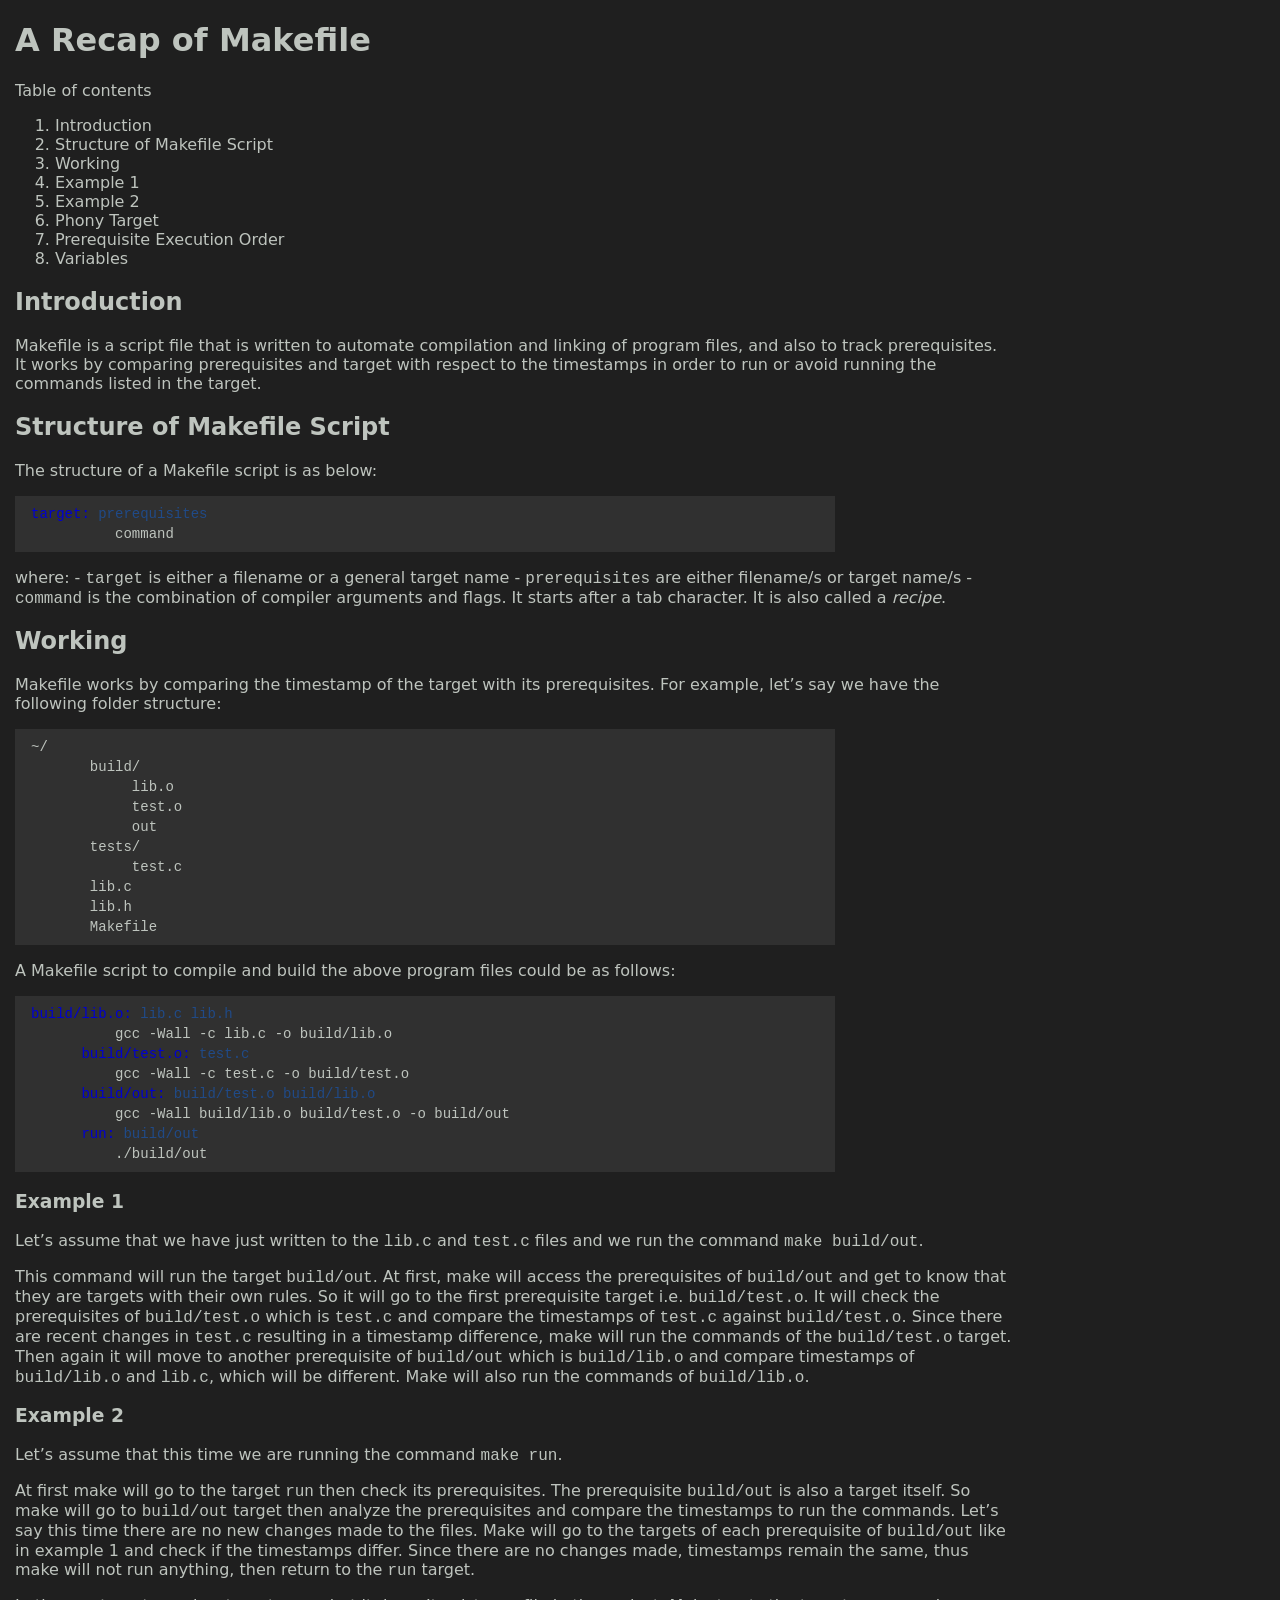
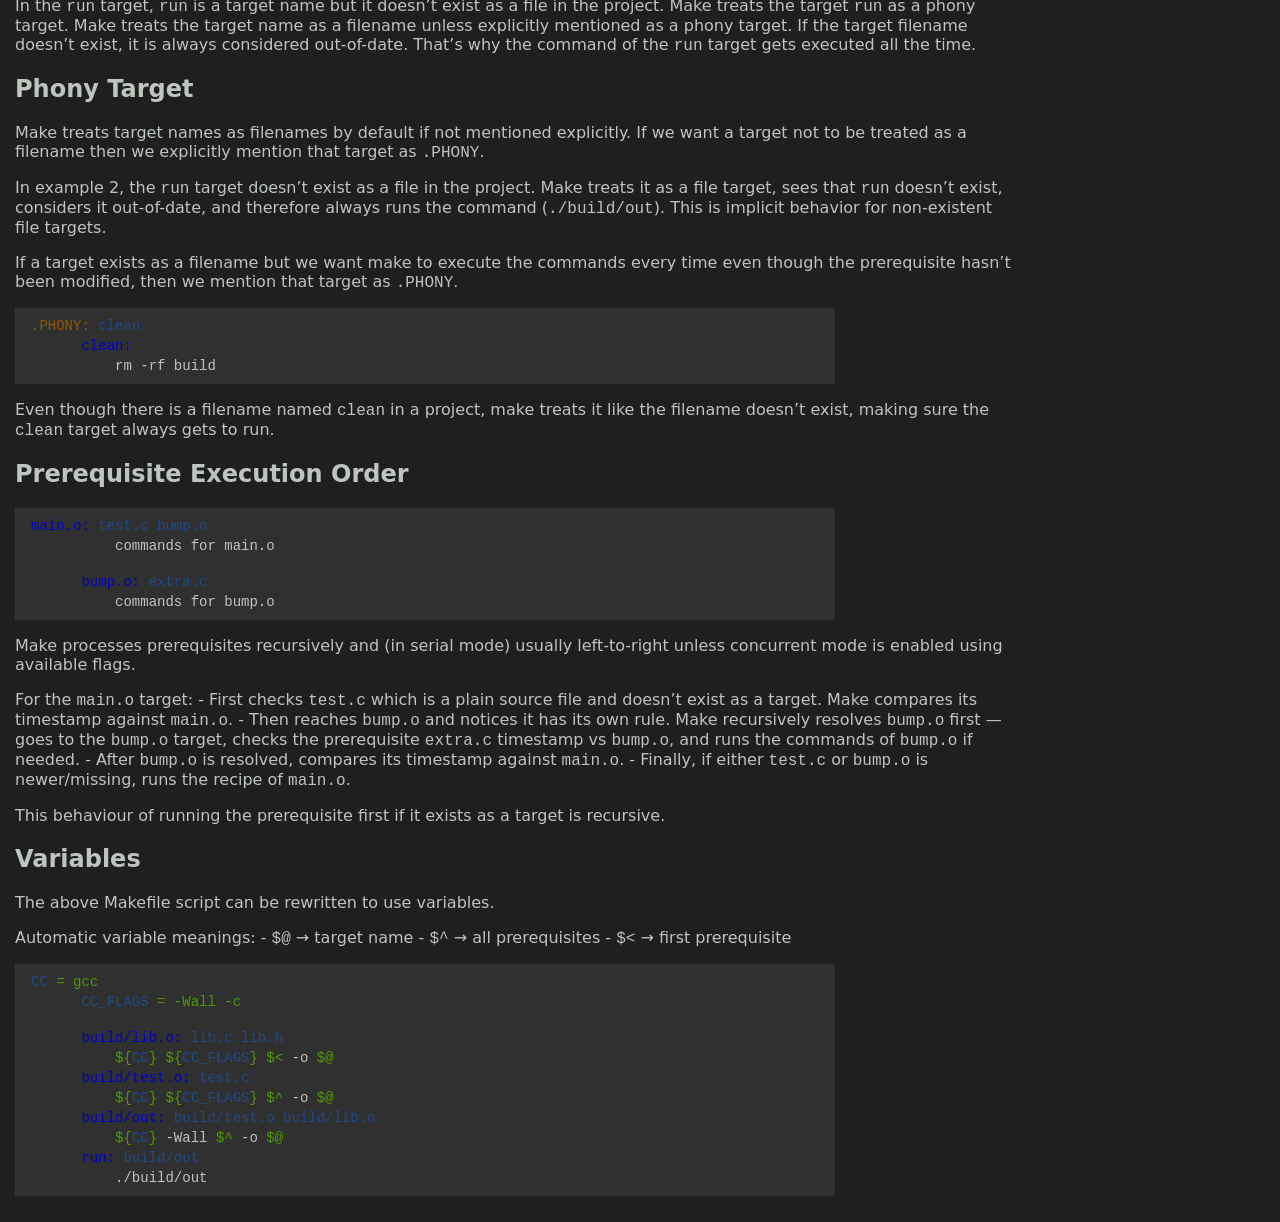
<file: notes/tooling/makefile.html>
<!DOCTYPE html>
<html xmlns="http://www.w3.org/1999/xhtml" lang="" xml:lang="">
<head>
  <meta charset="utf-8" />
  <meta name="viewport" content="width=device-width, initial-scale=1.0, user-scalable=yes" />
  <title>A Recap of Makefile</title>
  <style>
    pre > code.sourceCode { white-space: pre; position: relative; }
    pre > code.sourceCode > span { display: inline-block; line-height: 1.25; }
    pre > code.sourceCode > span:empty { height: 1.2em; }
    code.sourceCode > span { color: inherit; text-decoration: inherit; }
    div.sourceCode { margin: 1em 0; }
    pre.sourceCode { margin: 0; }
    @media screen {
    div.sourceCode { overflow: auto; }
    }
    @media print {
    pre > code.sourceCode { white-space: pre-wrap; }
    pre > code.sourceCode > span { text-indent: -5em; padding-left: 5em; }
    }
    pre.numberSource code
      { counter-reset: source-line 0; }
    pre.numberSource code > span
      { position: relative; left: -4em; counter-increment: source-line; }
    pre.numberSource code > span > a:first-child::before
      { content: counter(source-line);
        position: relative; left: -1em; text-align: right; vertical-align: baseline;
        border: none; display: inline-block;
        -webkit-touch-callout: none; -webkit-user-select: none;
        -khtml-user-select: none; -moz-user-select: none;
        -ms-user-select: none; user-select: none;
        padding: 0 4px; width: 4em;
        color: #aaaaaa;
      }
    pre.numberSource { margin-left: 3em; border-left: 1px solid #aaaaaa;  padding-left: 4px; }
    div.sourceCode
      {  background-color: #f8f8f8; }
    @media screen {
    pre > code.sourceCode > span > a:first-child::before { text-decoration: underline; }
    }
    code span.al { color: #ef2929; } /* Alert */
    code span.an { color: #8f5902; font-weight: bold; font-style: italic; } /* Annotation */
    code span.at { color: #c4a000; } /* Attribute */
    code span.bn { color: #0000cf; } /* BaseN */
    code span.cf { color: #204a87; font-weight: bold; } /* ControlFlow */
    code span.ch { color: #4e9a06; } /* Char */
    code span.cn { color: #000000; } /* Constant */
    code span.co { color: #8f5902; font-style: italic; } /* Comment */
    code span.cv { color: #8f5902; font-weight: bold; font-style: italic; } /* CommentVar */
    code span.do { color: #8f5902; font-weight: bold; font-style: italic; } /* Documentation */
    code span.dt { color: #204a87; } /* DataType */
    code span.dv { color: #0000cf; } /* DecVal */
    code span.er { color: #a40000; font-weight: bold; } /* Error */
    code span.ex { } /* Extension */
    code span.fl { color: #0000cf; } /* Float */
    code span.fu { color: #000000; } /* Function */
    code span.im { } /* Import */
    code span.in { color: #8f5902; font-weight: bold; font-style: italic; } /* Information */
    code span.kw { color: #204a87; font-weight: bold; } /* Keyword */
    code span.op { color: #ce5c00; font-weight: bold; } /* Operator */
    code span.ot { color: #8f5902; } /* Other */
    code span.pp { color: #8f5902; font-style: italic; } /* Preprocessor */
    code span.sc { color: #000000; } /* SpecialChar */
    code span.ss { color: #4e9a06; } /* SpecialString */
    code span.st { color: #4e9a06; } /* String */
    code span.va { color: #000000; } /* Variable */
    code span.vs { color: #4e9a06; } /* VerbatimString */
    code span.wa { color: #8f5902; font-weight: bold; font-style: italic; } /* Warning */
  </style>
  <link rel="stylesheet" href="../../css/style.css" />
</head>
<body>
  <div class="pandoc-main">
    <div class="pandoc-content">
      <h1 id="a-recap-of-makefile">A Recap of Makefile</h1>
      <p>Table of contents</p>
      <ol type="1">
      <li><a href="#introduction">Introduction</a></li>
      <li><a href="#structure-of-makefile-script">Structure of Makefile Script</a></li>
      <li><a href="#working">Working</a></li>
      <li><a href="#example-1">Example 1</a></li>
      <li><a href="#example-2">Example 2</a></li>
      <li><a href="#phony-target">Phony Target</a></li>
      <li><a href="#prerequisite-execution-order">Prerequisite Execution Order</a></li>
      <li><a href="#variables">Variables</a></li>
      </ol>
      <h2 id="introduction">Introduction</h2>
      <p>Makefile is a script file that is written to automate compilation and linking of program files, and also to track prerequisites. It works by comparing prerequisites and target with respect to the timestamps in order to run or avoid running the commands listed in the target.</p>
      <h2 id="structure-of-makefile-script">Structure of Makefile Script</h2>
      <p>The structure of a Makefile script is as below:</p>
      <div class="sourceCode" id="cb1"><pre class="sourceCode makefile"><code class="sourceCode makefile"><span id="cb1-1"><a href="#cb1-1" aria-hidden="true"></a><span class="dv">target:</span><span class="dt"> prerequisites</span></span>
      <span id="cb1-2"><a href="#cb1-2" aria-hidden="true"></a>    command</span></code></pre></div>
      <p>where: - <code>target</code> is either a filename or a general target name - <code>prerequisites</code> are either filename/s or target name/s - <code>command</code> is the combination of compiler arguments and flags. It starts after a tab character. It is also called a <em>recipe</em>.</p>
      <h2 id="working">Working</h2>
      <p>Makefile works by comparing the timestamp of the target with its prerequisites. For example, let’s say we have the following folder structure:</p>
      <div class="sourceCode" id="cb2"><pre class="sourceCode makefile"><code class="sourceCode makefile"><span id="cb2-1"><a href="#cb2-1" aria-hidden="true"></a>~/</span>
      <span id="cb2-2"><a href="#cb2-2" aria-hidden="true"></a> build/</span>
      <span id="cb2-3"><a href="#cb2-3" aria-hidden="true"></a>      lib.o</span>
      <span id="cb2-4"><a href="#cb2-4" aria-hidden="true"></a>      test.o</span>
      <span id="cb2-5"><a href="#cb2-5" aria-hidden="true"></a>      out</span>
      <span id="cb2-6"><a href="#cb2-6" aria-hidden="true"></a> tests/</span>
      <span id="cb2-7"><a href="#cb2-7" aria-hidden="true"></a>      test.c   </span>
      <span id="cb2-8"><a href="#cb2-8" aria-hidden="true"></a> lib.c</span>
      <span id="cb2-9"><a href="#cb2-9" aria-hidden="true"></a> lib.h</span>
      <span id="cb2-10"><a href="#cb2-10" aria-hidden="true"></a> Makefile </span></code></pre></div>
      <p>A Makefile script to compile and build the above program files could be as follows:</p>
      <div class="sourceCode" id="cb3"><pre class="sourceCode makefile"><code class="sourceCode makefile"><span id="cb3-1"><a href="#cb3-1" aria-hidden="true"></a><span class="dv">build/lib.o:</span><span class="dt"> lib.c lib.h</span></span>
      <span id="cb3-2"><a href="#cb3-2" aria-hidden="true"></a>    gcc -Wall -c lib.c -o build/lib.o</span>
      <span id="cb3-3"><a href="#cb3-3" aria-hidden="true"></a><span class="dv">build/test.o:</span><span class="dt"> test.c</span></span>
      <span id="cb3-4"><a href="#cb3-4" aria-hidden="true"></a>    gcc -Wall -c test.c -o build/test.o</span>
      <span id="cb3-5"><a href="#cb3-5" aria-hidden="true"></a><span class="dv">build/out:</span><span class="dt"> build/test.o build/lib.o</span></span>
      <span id="cb3-6"><a href="#cb3-6" aria-hidden="true"></a>    gcc -Wall build/lib.o build/test.o -o build/out</span>
      <span id="cb3-7"><a href="#cb3-7" aria-hidden="true"></a><span class="dv">run:</span><span class="dt"> build/out</span></span>
      <span id="cb3-8"><a href="#cb3-8" aria-hidden="true"></a>    ./build/out</span></code></pre></div>
      <h3 id="example-1">Example 1</h3>
      <p>Let’s assume that we have just written to the <code>lib.c</code> and <code>test.c</code> files and we run the command <code>make build/out</code>.</p>
      <p>This command will run the target <code>build/out</code>. At first, make will access the prerequisites of <code>build/out</code> and get to know that they are targets with their own rules. So it will go to the first prerequisite target i.e. <code>build/test.o</code>. It will check the prerequisites of <code>build/test.o</code> which is <code>test.c</code> and compare the timestamps of <code>test.c</code> against <code>build/test.o</code>. Since there are recent changes in <code>test.c</code> resulting in a timestamp difference, make will run the commands of the <code>build/test.o</code> target. Then again it will move to another prerequisite of <code>build/out</code> which is <code>build/lib.o</code> and compare timestamps of <code>build/lib.o</code> and <code>lib.c</code>, which will be different. Make will also run the commands of <code>build/lib.o</code>.</p>
      <h3 id="example-2">Example 2</h3>
      <p>Let’s assume that this time we are running the command <code>make run</code>.</p>
      <p>At first make will go to the target <code>run</code> then check its prerequisites. The prerequisite <code>build/out</code> is also a target itself. So make will go to <code>build/out</code> target then analyze the prerequisites and compare the timestamps to run the commands. Let’s say this time there are no new changes made to the files. Make will go to the targets of each prerequisite of <code>build/out</code> like in example 1 and check if the timestamps differ. Since there are no changes made, timestamps remain the same, thus make will not run anything, then return to the <code>run</code> target.</p>
      <p>In the <code>run</code> target, <code>run</code> is a target name but it doesn’t exist as a file in the project. Make treats the target <code>run</code> as a phony target. Make treats the target name as a filename unless explicitly mentioned as a phony target. If the target filename doesn’t exist, it is always considered out-of-date. That’s why the command of the <code>run</code> target gets executed all the time.</p>
      <h2 id="phony-target">Phony Target</h2>
      <p>Make treats target names as filenames by default if not mentioned explicitly. If we want a target not to be treated as a filename then we explicitly mention that target as <code>.PHONY</code>.</p>
      <p>In example 2, the <code>run</code> target doesn’t exist as a file in the project. Make treats it as a file target, sees that <code>run</code> doesn’t exist, considers it out-of-date, and therefore always runs the command (<code>./build/out</code>). This is implicit behavior for non-existent file targets.</p>
      <p>If a target exists as a filename but we want make to execute the commands every time even though the prerequisite hasn’t been modified, then we mention that target as <code>.PHONY</code>.</p>
      <div class="sourceCode" id="cb4"><pre class="sourceCode makefile"><code class="sourceCode makefile"><span id="cb4-1"><a href="#cb4-1" aria-hidden="true"></a><span class="ot">.PHONY:</span><span class="dt"> clean</span></span>
      <span id="cb4-2"><a href="#cb4-2" aria-hidden="true"></a><span class="dv">clean:</span><span class="dt"> </span></span>
      <span id="cb4-3"><a href="#cb4-3" aria-hidden="true"></a>    rm -rf build</span></code></pre></div>
      <p>Even though there is a filename named <code>clean</code> in a project, make treats it like the filename doesn’t exist, making sure the <code>clean</code> target always gets to run.</p>
      <h2 id="prerequisite-execution-order">Prerequisite Execution Order</h2>
      <div class="sourceCode" id="cb5"><pre class="sourceCode makefile"><code class="sourceCode makefile"><span id="cb5-1"><a href="#cb5-1" aria-hidden="true"></a><span class="dv">main.o:</span><span class="dt"> test.c bump.o</span></span>
      <span id="cb5-2"><a href="#cb5-2" aria-hidden="true"></a>    commands for main.o</span>
      <span id="cb5-3"><a href="#cb5-3" aria-hidden="true"></a></span>
      <span id="cb5-4"><a href="#cb5-4" aria-hidden="true"></a><span class="dv">bump.o:</span><span class="dt"> extra.c</span></span>
      <span id="cb5-5"><a href="#cb5-5" aria-hidden="true"></a>    commands for bump.o</span></code></pre></div>
      <p>Make processes prerequisites recursively and (in serial mode) usually left-to-right unless concurrent mode is enabled using available flags.</p>
      <p>For the <code>main.o</code> target: - First checks <code>test.c</code> which is a plain source file and doesn’t exist as a target. Make compares its timestamp against <code>main.o</code>. - Then reaches <code>bump.o</code> and notices it has its own rule. Make recursively resolves <code>bump.o</code> first — goes to the <code>bump.o</code> target, checks the prerequisite <code>extra.c</code> timestamp vs <code>bump.o</code>, and runs the commands of <code>bump.o</code> if needed. - After <code>bump.o</code> is resolved, compares its timestamp against <code>main.o</code>. - Finally, if either <code>test.c</code> or <code>bump.o</code> is newer/missing, runs the recipe of <code>main.o</code>.</p>
      <p>This behaviour of running the prerequisite first if it exists as a target is recursive.</p>
      <h2 id="variables">Variables</h2>
      <p>The above Makefile script can be rewritten to use variables.</p>
      <p>Automatic variable meanings: - <code>$@</code> → target name - <code>$^</code> → all prerequisites - <code>$&lt;</code> → first prerequisite</p>
      <div class="sourceCode" id="cb6"><pre class="sourceCode makefile"><code class="sourceCode makefile"><span id="cb6-1"><a href="#cb6-1" aria-hidden="true"></a><span class="dt">CC </span><span class="ch">=</span><span class="st"> gcc</span></span>
      <span id="cb6-2"><a href="#cb6-2" aria-hidden="true"></a><span class="dt">CC_FLAGS </span><span class="ch">=</span><span class="st"> -Wall -c</span></span>
      <span id="cb6-3"><a href="#cb6-3" aria-hidden="true"></a></span>
      <span id="cb6-4"><a href="#cb6-4" aria-hidden="true"></a><span class="dv">build/lib.o:</span><span class="dt"> lib.c lib.h</span></span>
      <span id="cb6-5"><a href="#cb6-5" aria-hidden="true"></a>    <span class="ch">${</span><span class="dt">CC</span><span class="ch">}</span> <span class="ch">${</span><span class="dt">CC_FLAGS</span><span class="ch">}</span> <span class="ch">$&lt;</span> -o <span class="ch">$@</span></span>
      <span id="cb6-6"><a href="#cb6-6" aria-hidden="true"></a><span class="dv">build/test.o:</span><span class="dt"> test.c</span></span>
      <span id="cb6-7"><a href="#cb6-7" aria-hidden="true"></a>    <span class="ch">${</span><span class="dt">CC</span><span class="ch">}</span> <span class="ch">${</span><span class="dt">CC_FLAGS</span><span class="ch">}</span> <span class="ch">$^</span> -o <span class="ch">$@</span></span>
      <span id="cb6-8"><a href="#cb6-8" aria-hidden="true"></a><span class="dv">build/out:</span><span class="dt"> build/test.o build/lib.o</span></span>
      <span id="cb6-9"><a href="#cb6-9" aria-hidden="true"></a>    <span class="ch">${</span><span class="dt">CC</span><span class="ch">}</span> -Wall <span class="ch">$^</span> -o <span class="ch">$@</span></span>
      <span id="cb6-10"><a href="#cb6-10" aria-hidden="true"></a><span class="dv">run:</span><span class="dt"> build/out</span></span>
      <span id="cb6-11"><a href="#cb6-11" aria-hidden="true"></a>    ./build/out</span></code></pre></div>
    </div>
  </div>
</body>
</html>
</file>
<file: css/style.css>
/* HOMEPAGE */
* {
  box-sizing: border-box;
}

body {
  font-family: 'Segoe UI', system-ui, sans-serif;
  background-color: #1f1f1f;
  color: #bec4be;
  font-size: 16px;

  /*target safari*/
  -webkit-text-size-adjust: 100%;
  text-size-adjust: 100%;
}

.main{
  width: 80%;
  margin: 0 auto;
  padding: 3em 0px;
}

.section {
  padding: 0.5em 0px;
  max-width: 600px;
}

@media only screen and (max-width: 720px) {
  .main{
    width: 95%;
    margin: 0 auto;
  }
}

a {
  color: #bec4be;
  font-size: 16px;
}

/* NOTESPAGE and PROJECTPAGE*/
.note {
  display: flex;
  align-items: center;
  gap: 1em;
  padding: 5px 0px;
  flex-wrap: wrap;
}

.note p {
  font-size: 0.8em;
  color: #a19d9d;
  margin: 0;
}

.section-title {
  font-size: 22px;
  margin-top: 2em;
  margin-bottom: 0.5em;
}

.note a, .project a{
  text-decoration: none;
  color: #96c96e;
}

/*PANDOC*/
.pandoc-main{
  width: 80%;
  padding: 0px 7px;
}

@media only screen and (max-width: 680px) {
  .pandoc-main{
    width: 100%;
    padding: 0px 2px;
  }
}

div.sourceCode {
  background-color: #303030;
  padding: 8px 16px;
  overflow: auto;
  max-width: 820px;
  font-size: 14px;
}

div.sourceCode,
div.sourceCode code,
div.sourceCode pre,
div.sourceCode span 
div.sourceCode .co {
  font-size: 14px;
}

.pandoc-content{
  padding-bottom: 2em;
}

/*Pandoc Table of contents link tag*/
ol[type="1"] li a{
  text-decoration: none;
}
</file>
